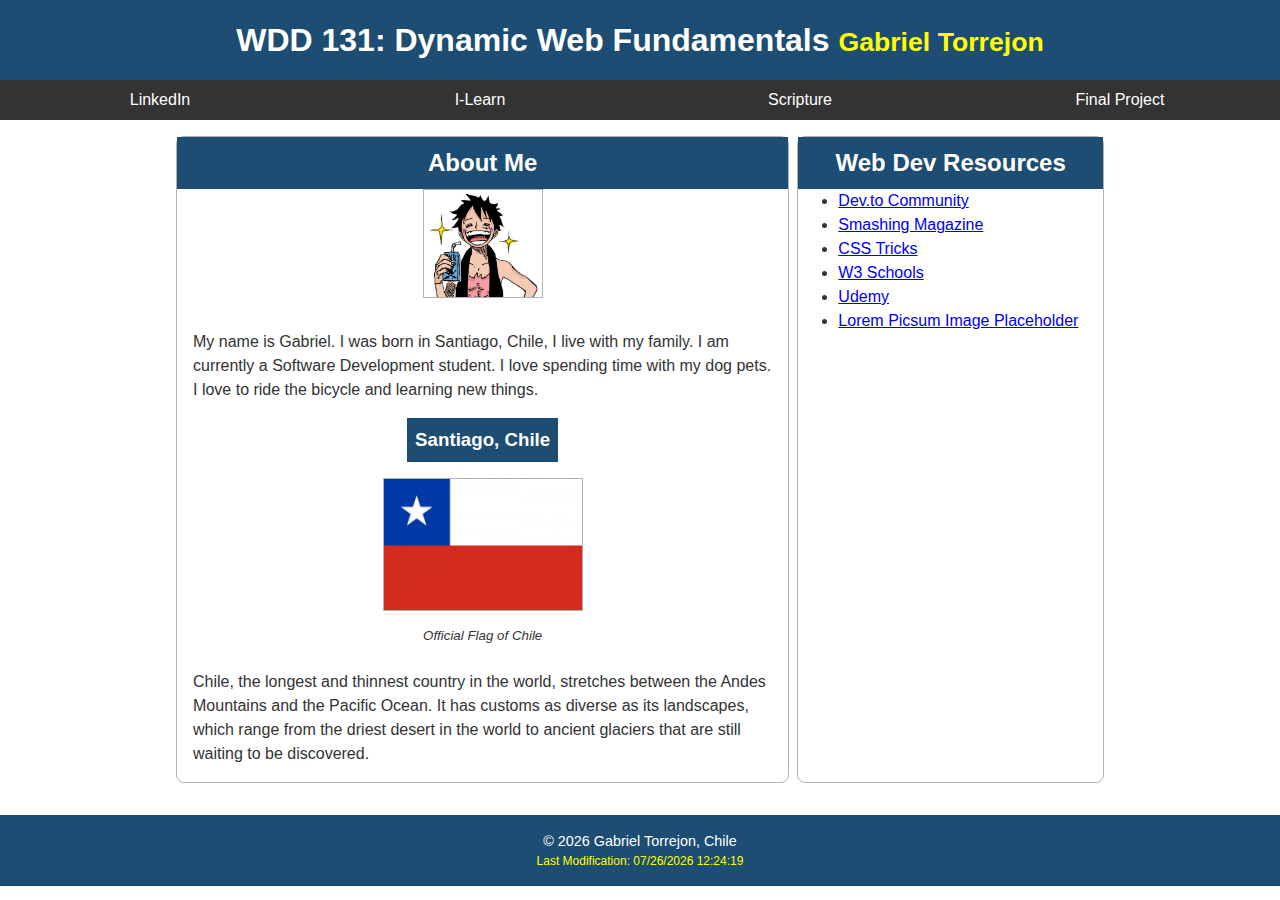
<file: W01/index.html>
<!DOCTYPE html>
<html lang="en-us">

<head>
  <meta charset="utf-8">
  <meta name="viewport" content="width=device-width, initial-scale=1">
  <title>WDD 131: Dynamic Web Fundamentals Gabriel Torrejon</title>
  <meta name="description" content="WDD 131: Dynamic Web Fundamentals">
  <meta name="author" content="Gabriel Torrejon">
  <link rel="preconnect" href="https://fonts.googleapis.com">
  <link rel="preconnect" href="https://fonts.gstatic.com" crossorigin>
  <link
    href="https://fonts.googleapis.com/css2?family=Great+Vibes&family=Montserrat+Alternates&display=swap"
    rel="stylesheet">
  <link rel="stylesheet" href="styles/base.css">
  <script src="scripts/getdates.js" defer></script>
</head>

<body>
  <header>
    <h1>WDD 131: Dynamic Web Fundamentals <span class="highlight">Gabriel Torrejon</span></h1>

    <nav>
      <a href="https://www.linkedin.com/">LinkedIn</a>
      <a href="https://byui.instructure.com/" target="_blank">I-Learn</a>
      <a href="https://www.churchofjesuschrist.org/study/scriptures/bofm/1-ne/3?lang=eng&id=p7#p7"
        target="_blank">Scripture</a>
      <a href="finalproject/">Final Project</a>
    </nav>
  </header>

  <main>

    <section class="card">
      <h2>About Me</h2>
      <div class="me">
        <img class="profile" src="images/luffy-home.jpg" alt="Student Profile Image"
          width="200" height="136">
        <p>My name is Gabriel. I was born in Santiago, Chile, I live with my family. I am currently a Software Development student. I love spending time with my dog pets. I love to ride the bicycle and learning new things.</p>
      </div>
      <div class="country">
        <h3>Santiago, Chile</h3>
        <figure>
          <img src="images/sample2.jpg"
            alt="Flag of Chile" width="200">
            <figcaption>Official Flag of Chile</figcaption>
        </figure>
        <p>Chile, the longest and thinnest country in the world, stretches between the Andes Mountains and the Pacific Ocean. It has customs as diverse as its landscapes, which range from the driest desert in the world to ancient glaciers that are still waiting to be discovered.
        </p>
      </div>
    </section>

    <section class="card">
      <h2>Web Dev Resources</h2>
      <div class="middle">
        <ul>
          <li><a href="https://dev.to" target="_blank">Dev.to Community</a></li>
          <li><a href="https://smashingmagazine.com">Smashing Magazine</a></li>
          <li><a href="https://css-tricks.com" target="_blank">CSS Tricks</a></li>
          <li><a href="https://www.w3schools.com" target="_blank">W3 Schools</a></li>
          <li><a href="https://www.udemy.com" target="_blank">Udemy</a></li>
          <li><a href="https://picsum.photos/">Lorem Picsum Image Placeholder</a></li>
        </ul>
      </div>
    </section>
  </main>

  <footer>
    <p><span id="currentYear"></span> Gabriel Torrejon, Chile</p>
    <p class="highlight" id="lastModified"></p>
  </footer>

</body>

</html>
</file>
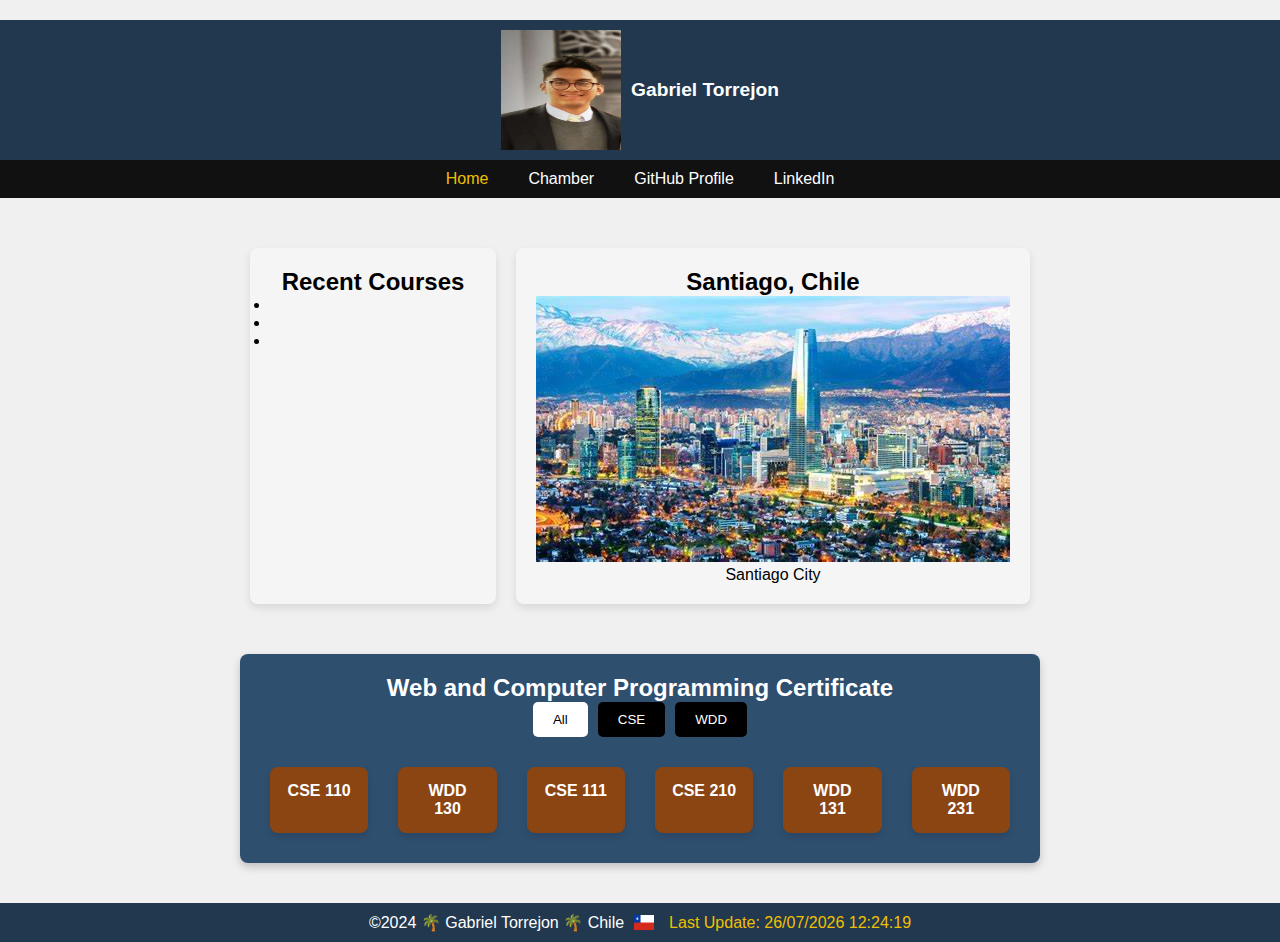
<file: W02/index.html>
<!DOCTYPE html>
<html lang="en">
<head>
    <meta charset="UTF-8">
    <meta name="viewport" content="width=device-width, initial-scale=1.0">
    <meta name="description" content="Course Home Page for WDD 231">
    <meta name="author" content="Gabriel Torrejon">
    <title>Course Home Page</title>
    <link rel="stylesheet" href="styles/styles.css">
</head>
<body>
    <header>
        <div class="header-content">
            <img src="images/gabo1.webp" alt="Profile Image" class="profile-image">
            <div class="article-text">Gabriel Torrejon</div>
            <!-- Hamburger icon button -->
            <button id="burgerMenu" class="burger-menu">☰</button>
        </div>
        <nav id="navLinks" class="nav-links">
            <a href="#" class="active">Home</a>
            <a href="#">Chamber</a>
            <a href="#">GitHub Profile</a>
            <a href="#">LinkedIn</a>
        </nav>
    </header>
    
    <main>
        <div class="cards">
            <div class="card">
                <h2>Recent Courses</h2>
                <ul>
                    <li><!--WDD130--></li>
                    <li><!--WDD131--></li>
                    <li><!--WDD231--></li>
                </ul>
            </div>
            <div class="card">
                <div class="card-header">
                    <h2>Santiago, Chile</h2>
                </div>
                <div class="card-image">
                    <img src="images/santiago-city.webp" alt="Baobab Trees">
                </div>
                <div class="card-text">
                    <p>Santiago City</p>
                </div>
            </div>
        </div>
        <div class="certificate-container">
            <h2>Web and Computer Programming Certificate</h2>
            <div class="filter-buttons">
                <button class="filter-btn active">All</button>
                <button class="filter-btn">CSE</button>
                <button class="filter-btn">WDD</button>
            </div>
            <div class="course-cards">
                <div class="card cse">CSE 110</div>
                <div class="card wdd">WDD 130</div>
                <div class="card cse">CSE 111</div>
                <div class="card cse">CSE 210</div>
                <div class="card wdd">WDD 131</div>
                <div class="card wdd">WDD 231</div>
            </div>
        </div>
    </main>
    
    <footer>
        <div class="footer-content">
            <span>©2024 🌴 Gabriel Torrejon 🌴 Chile</span>
            <img src="images/chile-flag.jpg" alt="Chile Flag" class="flag-icon">
            <div class="last-update" id="lastModified"></div>
        </div>
    </footer>
</body>
<script src="scripts/app.js"></script>
</html>
</file>
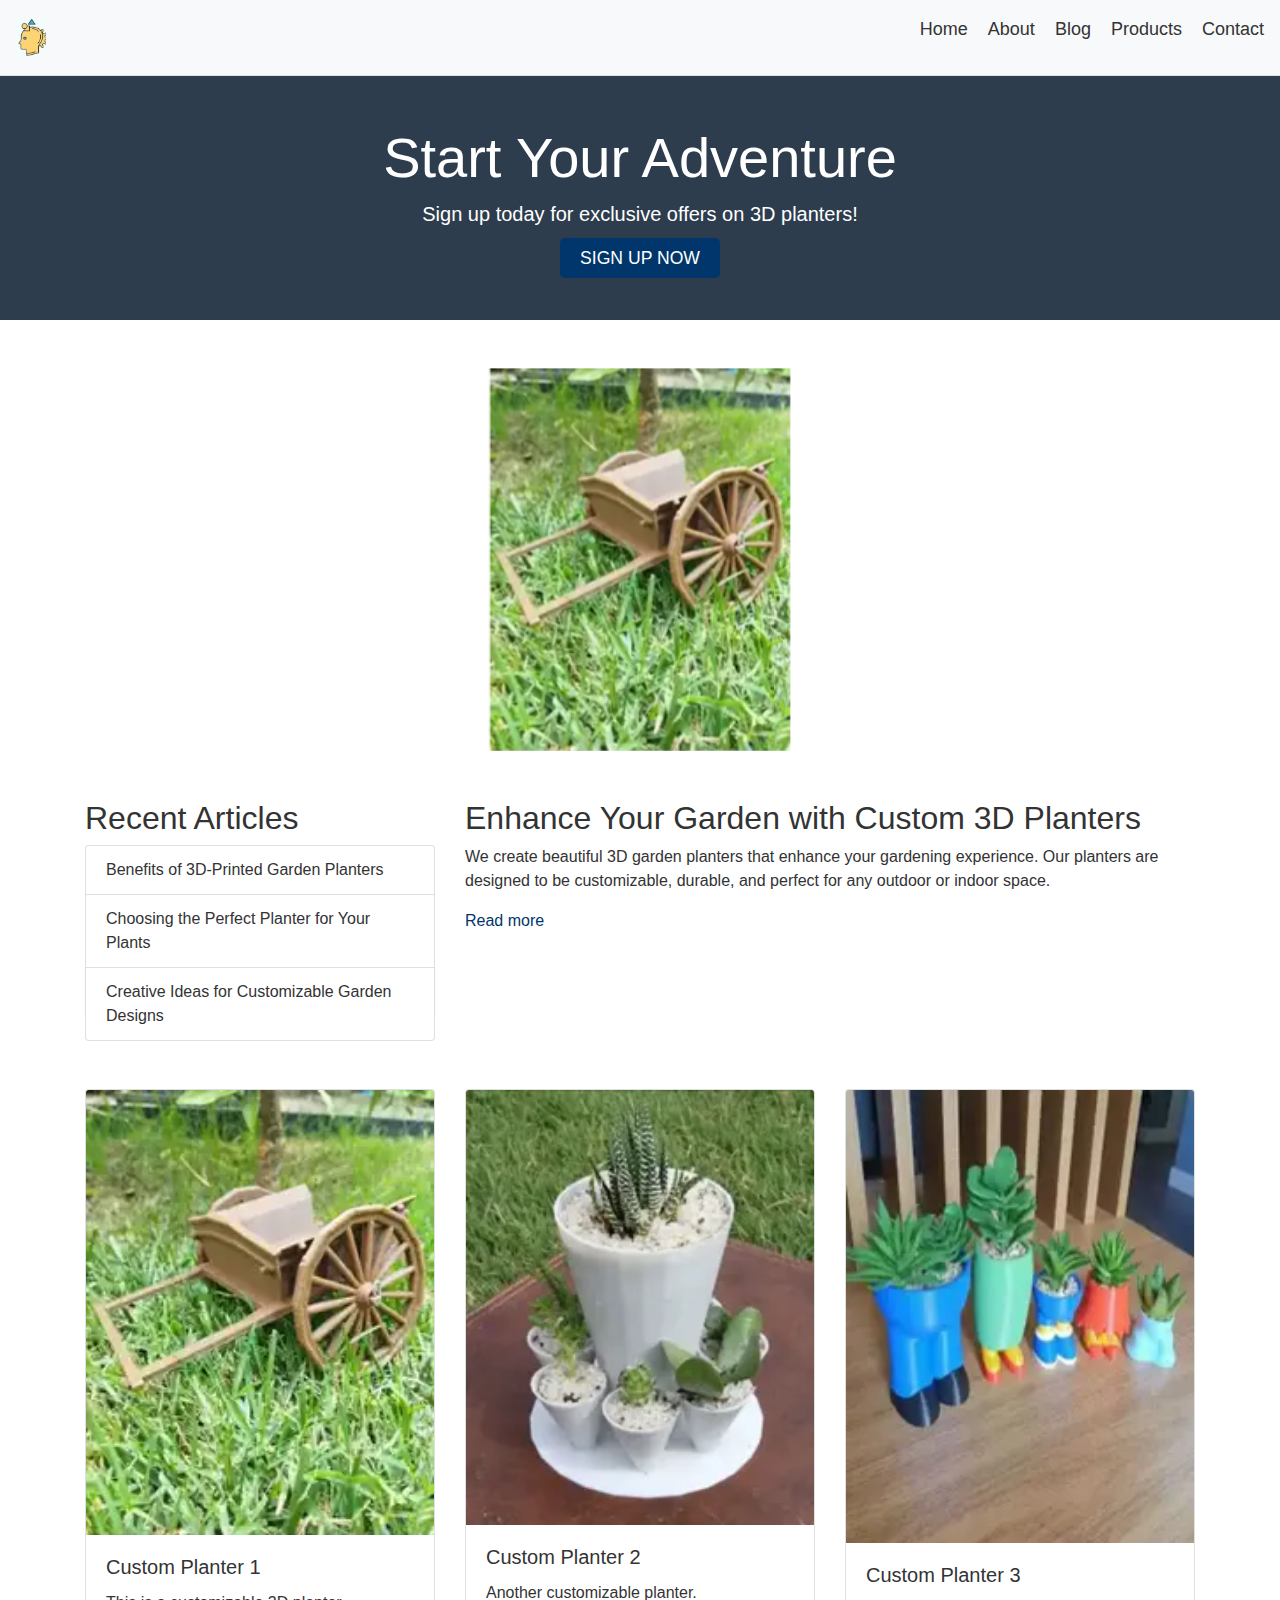
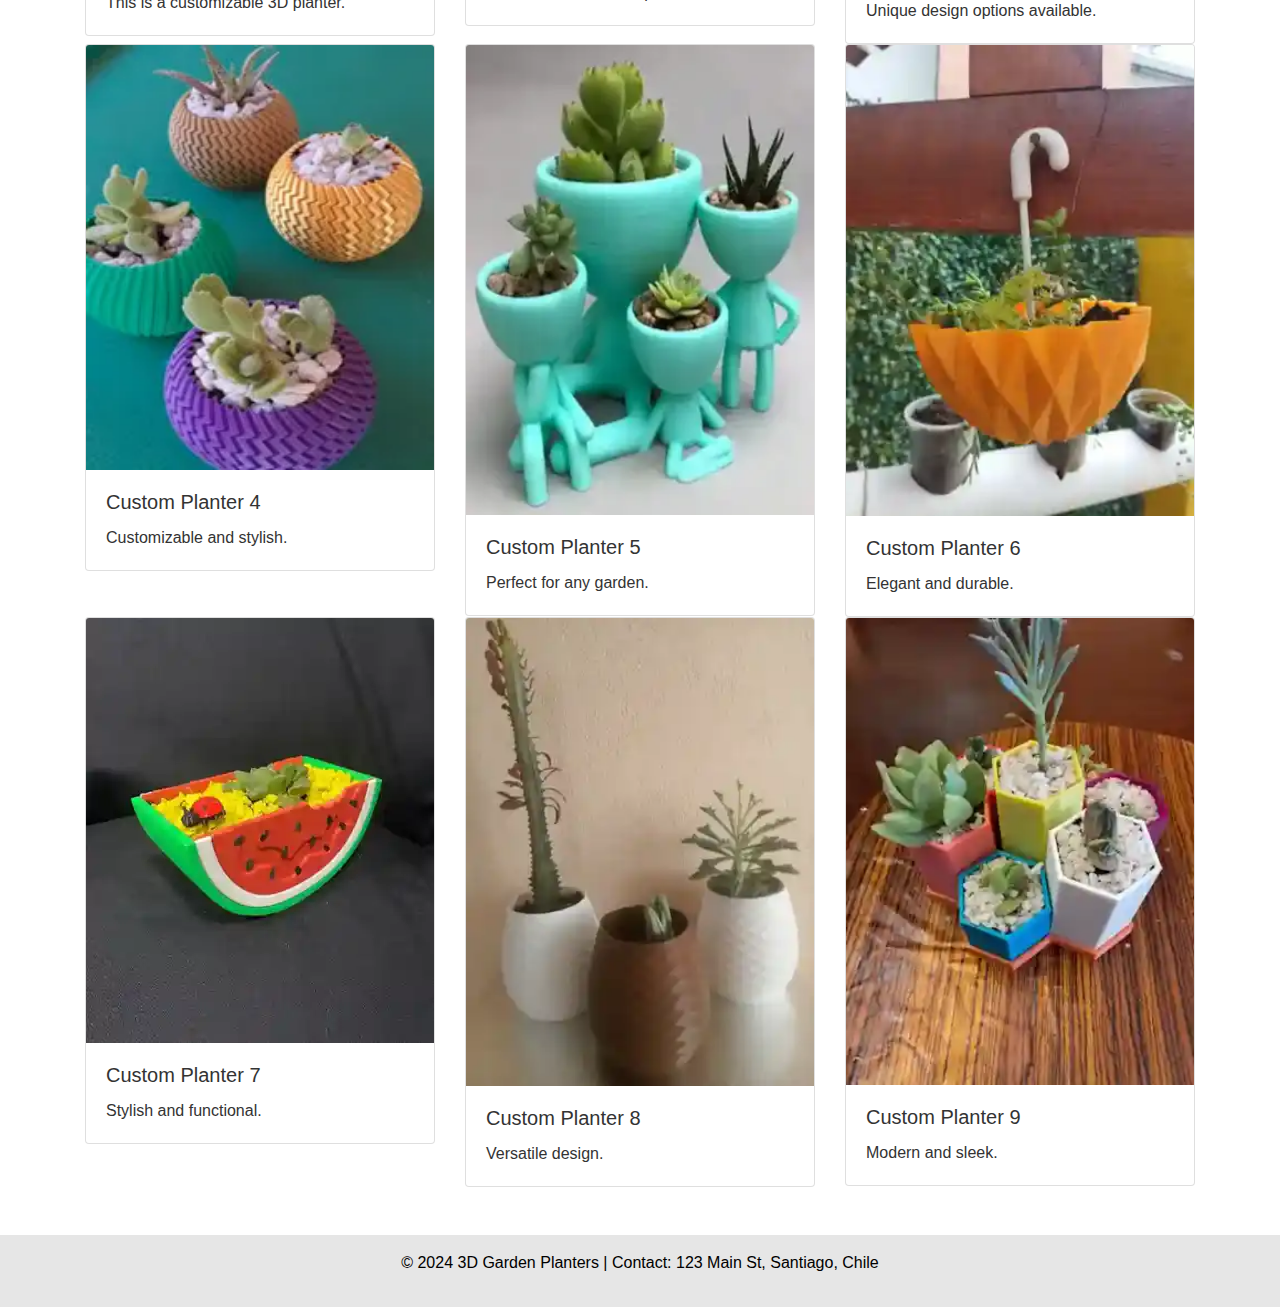
<file: W06-project/index.html>
<!DOCTYPE html>
<html lang="en">
<head>
    <meta charset="UTF-8">
    <meta name="viewport" content="width=device-width, initial-scale=1.0">
    <meta name="author" content="Gabriel Torrejon">
    <title>WDD 131 - Gabriel Torrejon - 3D Garden Planters - Site Plan</title>
    <meta name="description" content="Week06 Project page assignment for WDD 131">
    <!-- Bootstrap CSS -->
    <link href="https://stackpath.bootstrapcdn.com/bootstrap/4.5.2/css/bootstrap.min.css" rel="stylesheet">
    <!-- Custom Styles -->
    <link rel="stylesheet" href="styles/styles.css">
    <script defer src="scripts/script.js"></script>
</head>
<body>

    <!-- Header Section -->
    <header class="bg-light p-3 border-bottom">
        <nav>
            <div class="logo">
                <img src="images/logo.webp" alt="Website Logo" width="30">
            </div>
            <button class="burger-menu" id="burgerMenu">&#9776;</button> <!-- Burger Menu Icon -->
            <ul class="nav-links" id="navLinks">
                <li><a href="index.html">Home</a></li> 
                <li><a href="about.html">About</a></li> 
                <li><a href="blog.html">Blog</a></li>
                <li><a href="products.html">Products</a></li>
                <li><a href="contact.html">Contact</a></li>
            </ul>
  </nav>
    </header>

    <!-- Hero Section -->
    <section class="hero bg-dark text-white text-center py-5">
        <div class="container">
            <h1 class="display-4">Start Your Adventure</h1>
            <p class="lead">Sign up today for exclusive offers on 3D planters!</p>
            <a href="#" class="btn-custom ">Sign Up Now</a>
        </div>
    </section>

    <!-- Carousel Section -->
<section class="carousel-container my-5">
    <div id="planterCarousel" class="carousel slide" data-ride="carousel">
        <div class="carousel-inner">
            <div class="carousel-item active">
                <img src="images/planter1.webp" class="d-block w-100" alt="Planter 1" loading="lazy">
            </div>
            <div class="carousel-item">
                <img src="images/planter2.webp" class="d-block w-100" alt="Planter 2" loading="lazy">
            </div>
            <div class="carousel-item">
                <img src="images/planter3.webp" class="d-block w-100" alt="Planter 3" loading="lazy">
            </div>
            <div class="carousel-item">
                <img src="images/planter4.webp" class="d-block w-100" alt="Planter 4" loading="lazy">
            </div>
            <div class="carousel-item">
                <img src="images/planter5.webp" class="d-block w-100" alt="Planter 5" loading="lazy">
            </div>
            <div class="carousel-item">
                <img src="images/planter6.webp" class="d-block w-100" alt="Planter 6" loading="lazy">
            </div>
            <div class="carousel-item">
                <img src="images/planter7.webp" class="d-block w-100" alt="Planter 7" loading="lazy">
            </div>
            <div class="carousel-item">
                <img src="images/planter8.webp" class="d-block w-100" alt="Planter 8" loading="lazy">
            </div>
            <div class="carousel-item">
                <img src="images/planter9.webp" class="d-block w-100" alt="Planter 9" loading="lazy">
            </div>
        </div>
        <a class="carousel-control-prev" href="#planterCarousel" role="button" data-slide="prev">
            <span class="carousel-control-prev-icon" aria-hidden="true"></span>
            <span class="sr-only">Previous</span>
        </a>
        <a class="carousel-control-next" href="#planterCarousel" role="button" data-slide="next">
            <span class="carousel-control-next-icon" aria-hidden="true"></span>
            <span class="sr-only">Next</span>
        </a>
    </div>
</section>

    <!-- Main Content Section -->
    <div class="container my-5">
        <div class="row">
            <!-- Sidebar -->
            <aside class="col-md-4">
                <h2>Recent Articles</h2>
                <ul class="list-group">
                    <li class="list-group-item">Benefits of 3D-Printed Garden Planters</li>
                    <li class="list-group-item">Choosing the Perfect Planter for Your Plants</li>
                    <li class="list-group-item">Creative Ideas for Customizable Garden Designs</li>
                </ul>
            </aside>

            <!-- Main Content -->
            <div class="col-md-8">
                <article>
                    <h2>Enhance Your Garden with Custom 3D Planters</h2>
                    <p>We create beautiful 3D garden planters that enhance your gardening experience. Our planters are designed to be customizable, durable, and perfect for any outdoor or indoor space.</p>
                    <p><a href="#" class="text-custom">Read more</a></p>
                </article>
            </div>
        </div>
    </div>
    
    <!-- Card Section -->
<section class="container my-5">
    <div class="row">
        <div class="col-md-4">
            <div class="card">
                <img src="images/planter1.webp" class="card-img-top" alt="Planter 1" loading="lazy">
                <div class="card-body">
                    <h5 class="card-title">Custom Planter 1</h5>
                    <p class="card-text">This is a customizable 3D planter.</p>
                </div>
            </div>
        </div>
        <div class="col-md-4">
            <div class="card">
                <img src="images/planter2.webp" class="card-img-top" alt="Planter 2" loading="lazy">
                <div class="card-body">
                    <h5 class="card-title">Custom Planter 2</h5>
                    <p class="card-text">Another customizable planter.</p>
                </div>
            </div>
        </div>
        <div class="col-md-4">
            <div class="card">
                <img src="images/planter3.webp" class="card-img-top" alt="Planter 3" loading="lazy">
                <div class="card-body">
                    <h5 class="card-title">Custom Planter 3</h5>
                    <p class="card-text">Unique design options available.</p>
                </div>
            </div>
        </div>
        <div class="col-md-4">
            <div class="card">
                <img src="images/planter4.webp" class="card-img-top" alt="Planter 4" loading="lazy">
                <div class="card-body">
                    <h5 class="card-title">Custom Planter 4</h5>
                    <p class="card-text">Customizable and stylish.</p>
                </div>
            </div>
        </div>
        <div class="col-md-4">
            <div class="card">
                <img src="images/planter5.webp" class="card-img-top" alt="Planter 5" loading="lazy">
                <div class="card-body">
                    <h5 class="card-title">Custom Planter 5</h5>
                    <p class="card-text">Perfect for any garden.</p>
                </div>
            </div>
        </div>
        <div class="col-md-4">
            <div class="card">
                <img src="images/planter6.webp" class="card-img-top" alt="Planter 6" loading="lazy">
                <div class="card-body">
                    <h5 class="card-title">Custom Planter 6</h5>
                    <p class="card-text">Elegant and durable.</p>
                </div>
            </div>
        </div>
        <div class="col-md-4">
            <div class="card">
                <img src="images/planter7.webp" class="card-img-top" alt="Planter 7" loading="lazy">
                <div class="card-body">
                    <h5 class="card-title">Custom Planter 7</h5>
                    <p class="card-text">Stylish and functional.</p>
                </div>
            </div>
        </div>
        <div class="col-md-4">
            <div class="card">
                <img src="images/planter8.webp" class="card-img-top" alt="Planter 8" loading="lazy">
                <div class="card-body">
                    <h5 class="card-title">Custom Planter 8</h5>
                    <p class="card-text">Versatile design.</p>
                </div>
            </div>
        </div>
        <div class="col-md-4">
            <div class="card">
                <img src="images/planter9.webp" class="card-img-top" alt="Planter 9" loading="lazy">
                <div class="card-body">
                    <h5 class="card-title">Custom Planter 9</h5>
                    <p class="card-text">Modern and sleek.</p>
                </div>
            </div>
        </div>
    </div>
</section>

    <!-- Footer Section -->
    <footer class="footer-custom text-center p-3">
        <div class="container">
            <p>&copy; 2024 3D Garden Planters | Contact: 123 Main St, Santiago, Chile</p>
        </div>
    </footer>

    <!-- Bootstrap JS and dependencies -->
    <script src="https://code.jquery.com/jquery-3.5.1.slim.min.js"></script>
    <script src="https://cdn.jsdelivr.net/npm/@popperjs/core@2.9.2/dist/umd/popper.min.js"></script>
    <script src="https://stackpath.bootstrapcdn.com/bootstrap/4.5.2/js/bootstrap.min.js"></script>
    <script src="scripts/script.js"></script>
</body>
</html>
</file>
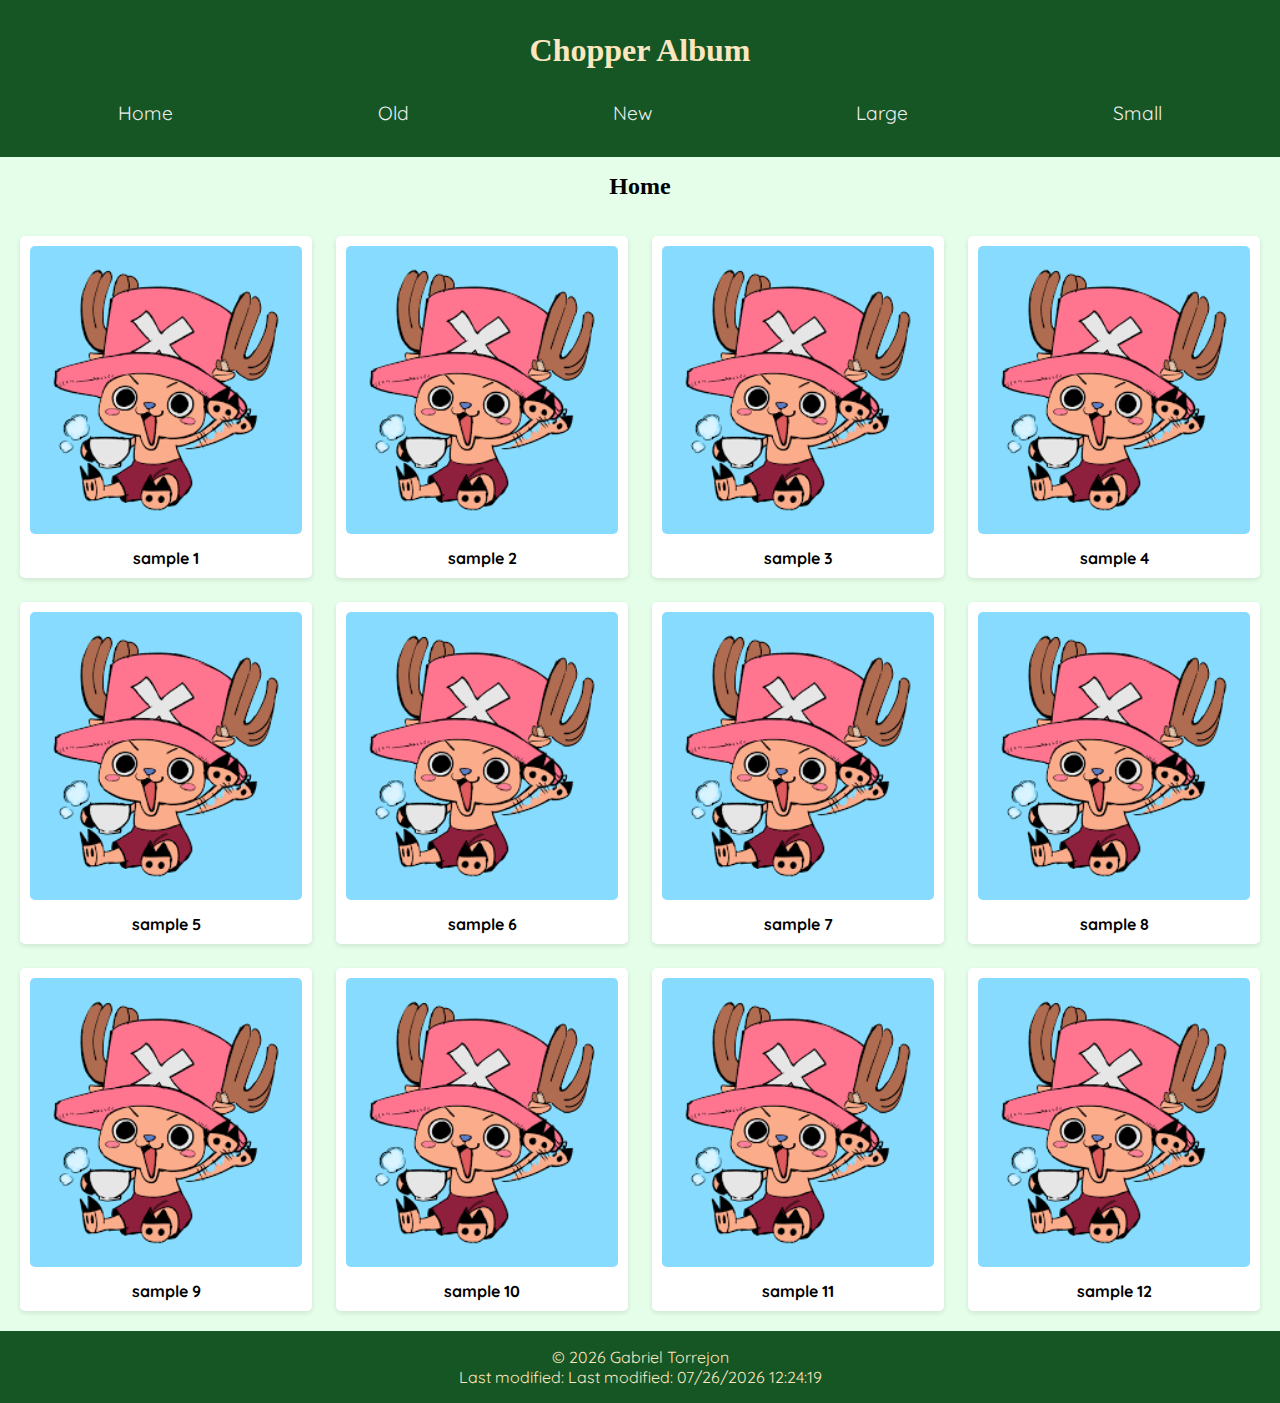
<file: indexchoper.html>
<!DOCTYPE html>
<html lang="en">
<head>
    <meta charset="UTF-8">
    <meta name="viewport" content="width=device-width, initial-scale=1.0">
    <title>Chopper Album</title>
    <link rel="stylesheet" href="styles/sample.css">
    <script defer src="scripts/sample.js"></script>
</head>
<body>
    <header>
        <h1>Chopper Album</h1>
        <a href="#" id="menu"></a>
        <nav>
            <a href="#home">Home</a>
            <a href="#old">Old</a>
            <a href="#new">New</a>
            <a href="#large">Large</a>
            <a href="#small">Small</a>
        </nav>
    </header>
    
    <main class="container">
        <h2>Home</h2>
        <div class="gallery">
            <figure>
                <img src="images/sample1.jpg" alt="sample 1">
                <figcaption>sample 1</figcaption>
            </figure>
            <figure>
                <img src="images/sample1.jpg" alt="sample 2">
                <figcaption>sample 2</figcaption>
            </figure>
            <figure>
                <img src="images/sample1.jpg" alt="sample 3">
                <figcaption>sample 3</figcaption>
            </figure>
            <figure>
                <img src="images/sample1.jpg" alt="sample 4">
                <figcaption>sample 4</figcaption>
            </figure>
            <figure>
                <img src="images/sample1.jpg" alt="sample 5">
                <figcaption>sample 5</figcaption>
            </figure>
            <figure>
                <img src="images/sample1.jpg" alt="sample 6">
                <figcaption>sample 6</figcaption>
            </figure>
            <figure>
                <img src="images/sample1.jpg" alt="sample 7">
                <figcaption>sample 7</figcaption>
            </figure>
            <figure>
                <img src="images/sample1.jpg" alt="sample 8">
                <figcaption>sample 8</figcaption>
            </figure>
            <figure>
                <img src="images/sample1.jpg" alt="sample 9">
                <figcaption>sample 9</figcaption>
            </figure>
            <figure>
                <img src="images/sample1.jpg" alt="sample 10">
                <figcaption>sample 10</figcaption>
            </figure>
            <figure>
                <img src="images/sample1.jpg" alt="sample 11">
                <figcaption>sample 11</figcaption>
            </figure>
            <figure>
                <img src="images/sample1.jpg" alt="sample 12">
                <figcaption>sample 12</figcaption>
            </figure>
        </div>
    </main>
    
    <footer>
        <p>&copy; <span id="current-year"></span> Gabriel Torrejon</p>
        <p>Last modified: <span id="last-modified"></span></p>
    </footer>
<!-- Code injected by live-server -->
<script>
    // <![CDATA[  <-- For SVG support
    if ('WebSocket' in window) {
        (function () {
            function refreshCSS() {
                var sheets = [].slice.call(document.getElementsByTagName("link"));
                var head = document.getElementsByTagName("head")[0];
                for (var i = 0; i < sheets.length; ++i) {
                    var elem = sheets[i];
                    var parent = elem.parentElement || head;
                    parent.removeChild(elem);
                    var rel = elem.rel;
                    if (elem.href && typeof rel != "string" || rel.length == 0 || rel.toLowerCase() == "stylesheet") {
                        var url = elem.href.replace(/(&|\?)_cacheOverride=\d+/, '');
                        elem.href = url + (url.indexOf('?') >= 0 ? '&' : '?') + '_cacheOverride=' + (new Date().valueOf());
                    }
                    parent.appendChild(elem);
                }
            }
            var protocol = window.location.protocol === 'http:' ? 'ws://' : 'wss://';
            var address = protocol + window.location.host + window.location.pathname + '/ws';
            var socket = new WebSocket(address);
            socket.onmessage = function (msg) {
                if (msg.data == 'reload') window.location.reload();
                else if (msg.data == 'refreshcss') refreshCSS();
            };
            if (sessionStorage && !sessionStorage.getItem('IsThisFirstTime_Log_From_LiveServer')) {
                console.log('Live reload enabled.');
                sessionStorage.setItem('IsThisFirstTime_Log_From_LiveServer', true);
            }
        })();
    }
    else {
        console.error('Upgrade your browser. This Browser is NOT supported WebSocket for Live-Reloading.');
    }
    // ]]>
</script>
</body>
</html>
</file>
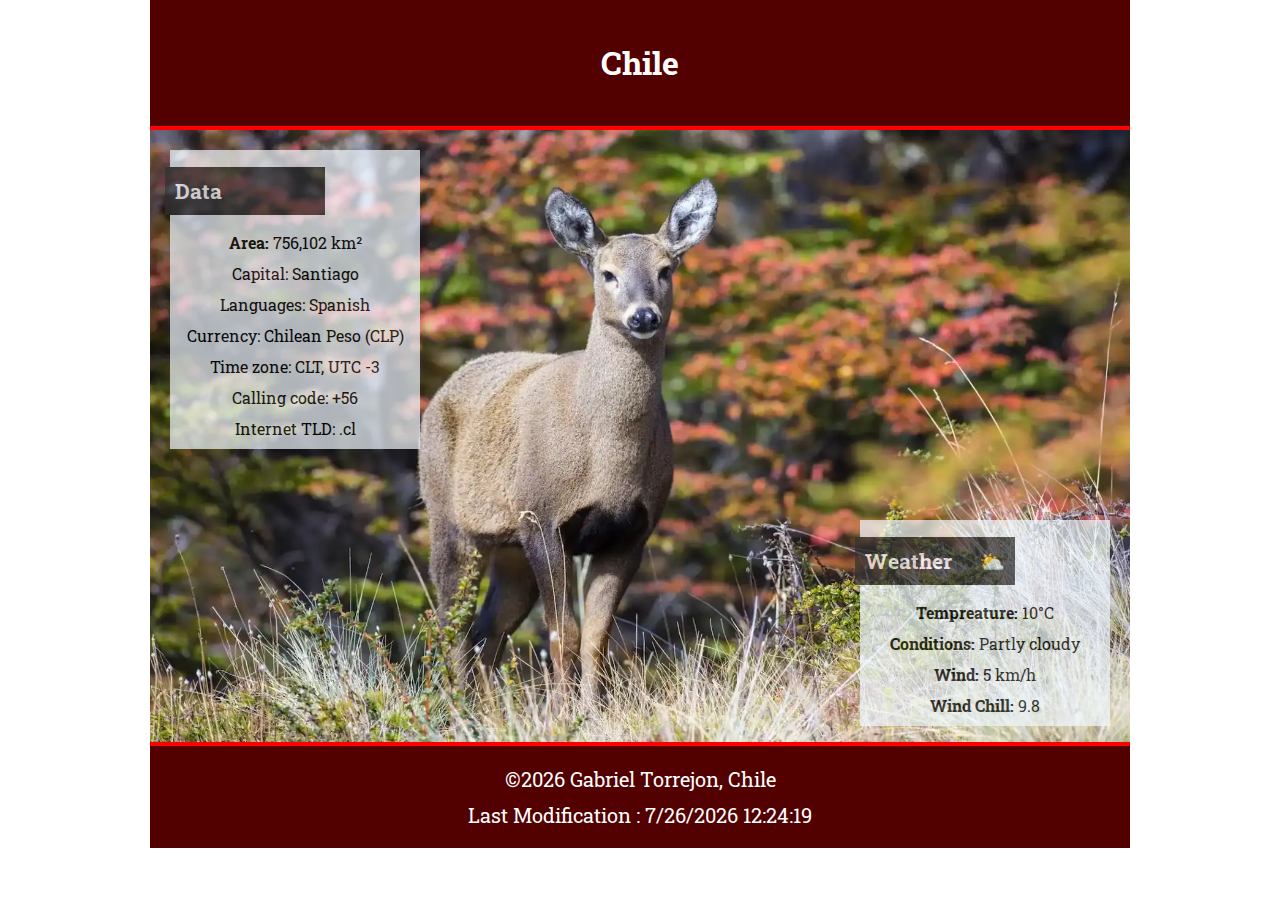
<file: place.html>
<!DOCTYPE html>
<html lang="en">

<head>
    <meta charset="UTF-8">
    <meta name="viewport" content="width=device-width, initial-scale=1.0">
    <title>WDD 131 - Dynamic Web Fundamentals - Gabriel Torrejon</title>
    <meta name="description" content="WDD 131 - Dynamic Web Fundamentals - Gabriel Torrejon, Build a responsive and functional page that shows a country or place where you live or have visited or wish to visit">
    <meta name="author" content="Gabriel Torrejon">
    <link rel="preconnect" href="https://fonts.googleapis.com">
    <link rel="preconnect" href="https://fonts.gstatic.com" crossorigin>
    <link href="https://fonts.googleapis.com/css2?family=Roboto+Slab:wght@100..900&family=Roboto:ital,wght@0,100;0,300;0,400;0,500;0,700;0,900;1,100;1,300;1,400;1,500;1,700;1,900&display=swap" rel="stylesheet">
    <link rel="stylesheet" href="styles/places.css">
    <script defer src="scripts/scripts.js"></script>
</head>

<body>
    <header>
        <h1>Chile</h1>
    </header>
    <div class="blank"></div>
    <main>
        <picture class="hero">
            <source srcset="images/hero-large.webp" media="(min-width: 640px)">
            <img src="images/hero-small.webp" alt="Temple name and location" width="500" height="250">
        </picture>
        <section class="sec data">
            <h2>Data</h2>
            <p><strong>Area:</strong> 756,102 km² </p>
            <p>Capital: Santiago</p>
            <p>Languages: Spanish</p>
            <p>Currency: Chilean Peso (CLP)</p>
            <p>Time zone: CLT, UTC -3</p>
            <p>Calling code: +56</p>
            <p>Internet TLD: .cl</p> 
        </section>

        <section class="sec weather">
            <h2>Weather <span><img src="images/weather-icon.svg" alt="weather icon"></span>
            </h2>
            <p><strong>Tempreature:</strong> <span id="temp">10°C</span> 
            <p><strong>Conditions:</strong> Partly cloudy </p>
            <p><strong>Wind:</strong> <span id="wind">5</span> km/h</p>
            <p><strong>Wind Chill:</strong> <span id="windFactor"></span></p>
        </section>
    </main>

    <footer>
        <p><span id="currentyear"></span> Gabriel Torrejon, Chile</p>
        <p id="lastModified"></p>
    </footer>
</body>

</html>
</file>
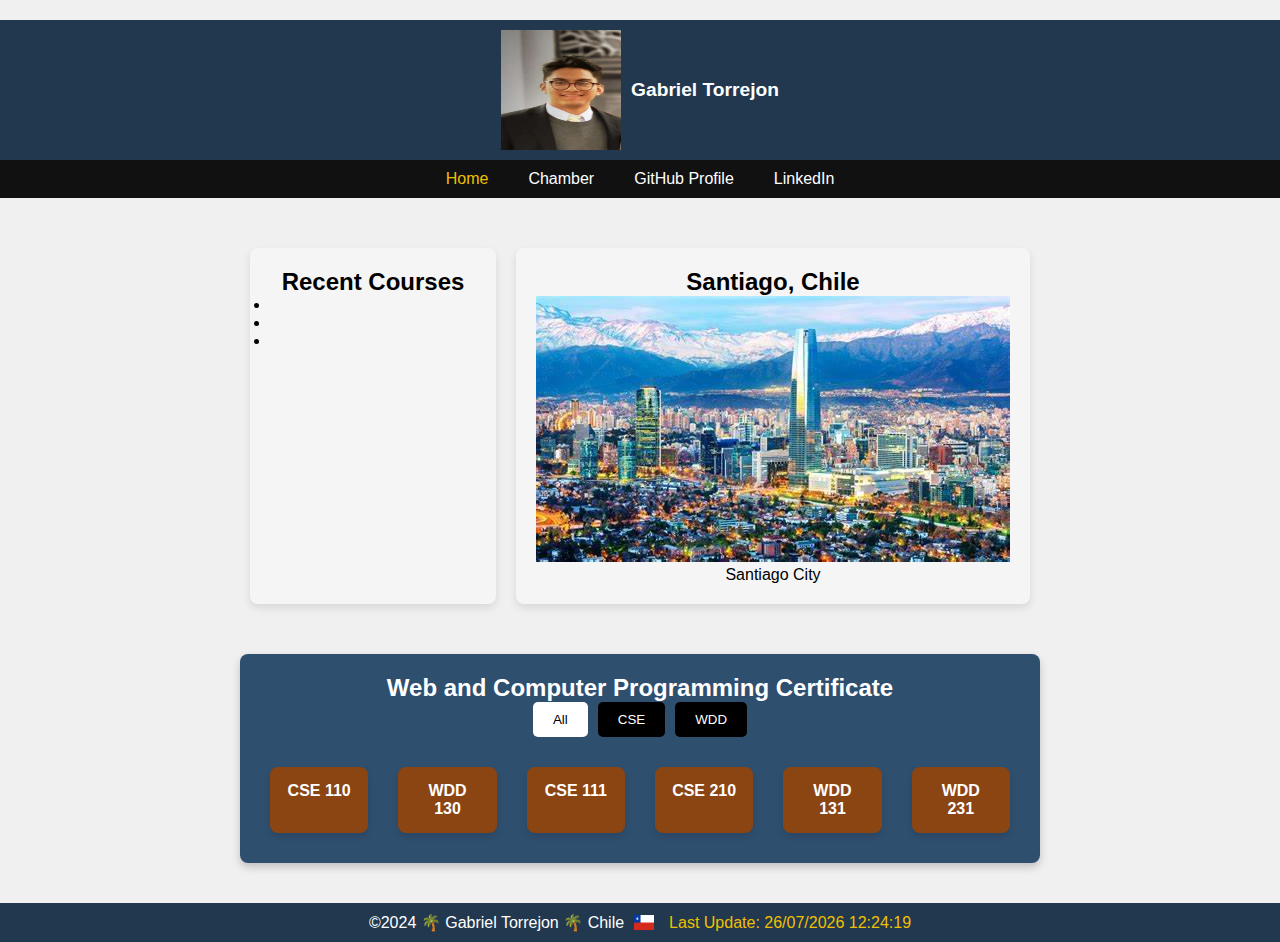
<file: W02/course-page.html>
<!DOCTYPE html>
<html lang="en">
<head>
    <meta charset="UTF-8">
    <meta name="viewport" content="width=device-width, initial-scale=1.0">
    <meta name="description" content="Course Home Page for WDD 231">
    <meta name="author" content="Gabriel Torrejon">
    <title>Course Home Page </title>
    <link rel="stylesheet" href="styles/styles.css">
</head>
<body>
    <header>
        <div class="header-content">
            <img src="images/gabo1.webp" alt="Profile Image" class="profile-image">
            <div class="article-text">Gabriel Torrejon</div>
            <!-- Hamburger icon button -->
            <button id="burgerMenu" class="burger-menu">☰</button>
        </div>
        <nav id="navLinks" class="nav-links">
            <a href="#" class="active">Home</a>
            <a href="#">Chamber</a>
            <a href="#">GitHub Profile</a>
            <a href="#">LinkedIn</a>
        </nav>
    </header>
    
    <main>
        <div class="cards">
            <div class="card">
                <h2>Recent Courses</h2>
                <ul>
                    <li><!--WDD130--></li>
                    <li><!--WDD131--></li>
                    <li><!--WDD231--></li>
                </ul>
            </div>
            <div class="card">
                <div class="card-header">
                    <h2>Santiago, Chile</h2>
                </div>
                <div class="card-image">
                    <img src="images/santiago-city.webp" alt="Baobab Trees">
                </div>
                <div class="card-text">
                    <p>Santiago City</p>
                </div>
            </div>
        </div>
        <div class="certificate-container">
            <h2>Web and Computer Programming Certificate</h2>
            <div class="filter-buttons">
                <button class="filter-btn active">All</button>
                <button class="filter-btn">CSE</button>
                <button class="filter-btn">WDD</button>
            </div>
            <div class="course-cards">
                <div class="card cse">CSE 110</div>
                <div class="card wdd">WDD 130</div>
                <div class="card cse">CSE 111</div>
                <div class="card cse">CSE 210</div>
                <div class="card wdd">WDD 131</div>
                <div class="card wdd">WDD 231</div>
            </div>
        </div>
    </main>
    
    <footer>
        <div class="footer-content">
            <span>©2024 🌴 Gabriel Torrejon 🌴 Chile</span>
            <img src="images/chile-flag.jpg" alt="Chile Flag" class="flag-icon">
            <div class="last-update" id="lastModified"></div>
        </div>
    </footer>
</body>
<script src="scripts/app.js"></script>
</html>
</file>
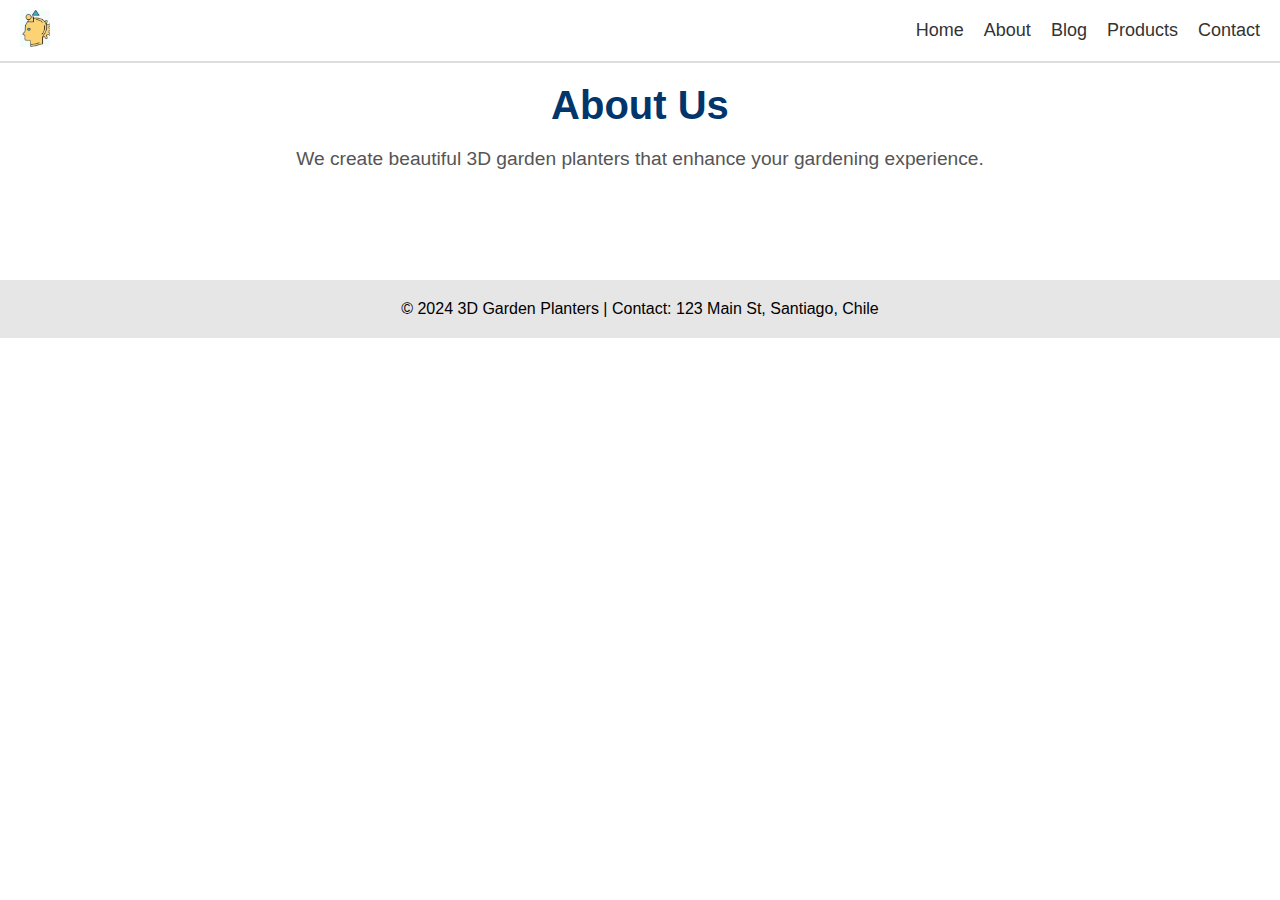
<file: W06-project/about.html>
<!DOCTYPE html>
<html lang="en">
<head>
    <meta charset="UTF-8">
    <meta name="viewport" content="width=device-width, initial-scale=1.0">
    <meta name="author" content="Gabriel Torrejon">
    <title>WDD 131 - Gabriel Torrejon - 3D Garden Planters - Site Plan</title>
    <meta name="description" content="Week06 Project page assignment for WDD 131">
    <link rel="stylesheet" href="styles/styles2.css">
    <script defer src="scripts/script.js"></script>
</head>
<body>
    <!-- Header Section -->
    <header>
        <nav>
            <div class="logo">
                <img src="images/logo.webp" alt="Website Logo">
            </div>
            <button class="burger-menu" id="burgerMenu">&#9776;</button> <!-- Burger Menu Icon -->
            <ul class="nav-links" id="navLinks">
                <li><a href="index.html">Home</a></li> <!-- Link to Home page -->
                <li><a href="about.html">About</a></li> <!-- Link to About page -->
                <li><a href="blog.html">Blog</a></li>
                <li><a href="products.html">Products</a></li>
                <li><a href="contact.html">Contact</a></li>
            </ul>
        </nav>
    </header>

    <!-- Main Content Section -->
    <main>
        <h2>About Us</h2>
        <p>We create beautiful 3D garden planters that enhance your gardening experience.</p>
    </main>

    <!-- Footer Section -->
    <footer>
        <p>&copy; 2024 3D Garden Planters | Contact: 123 Main St, Santiago, Chile</p>
    </footer>
</body>
</html>
</file>
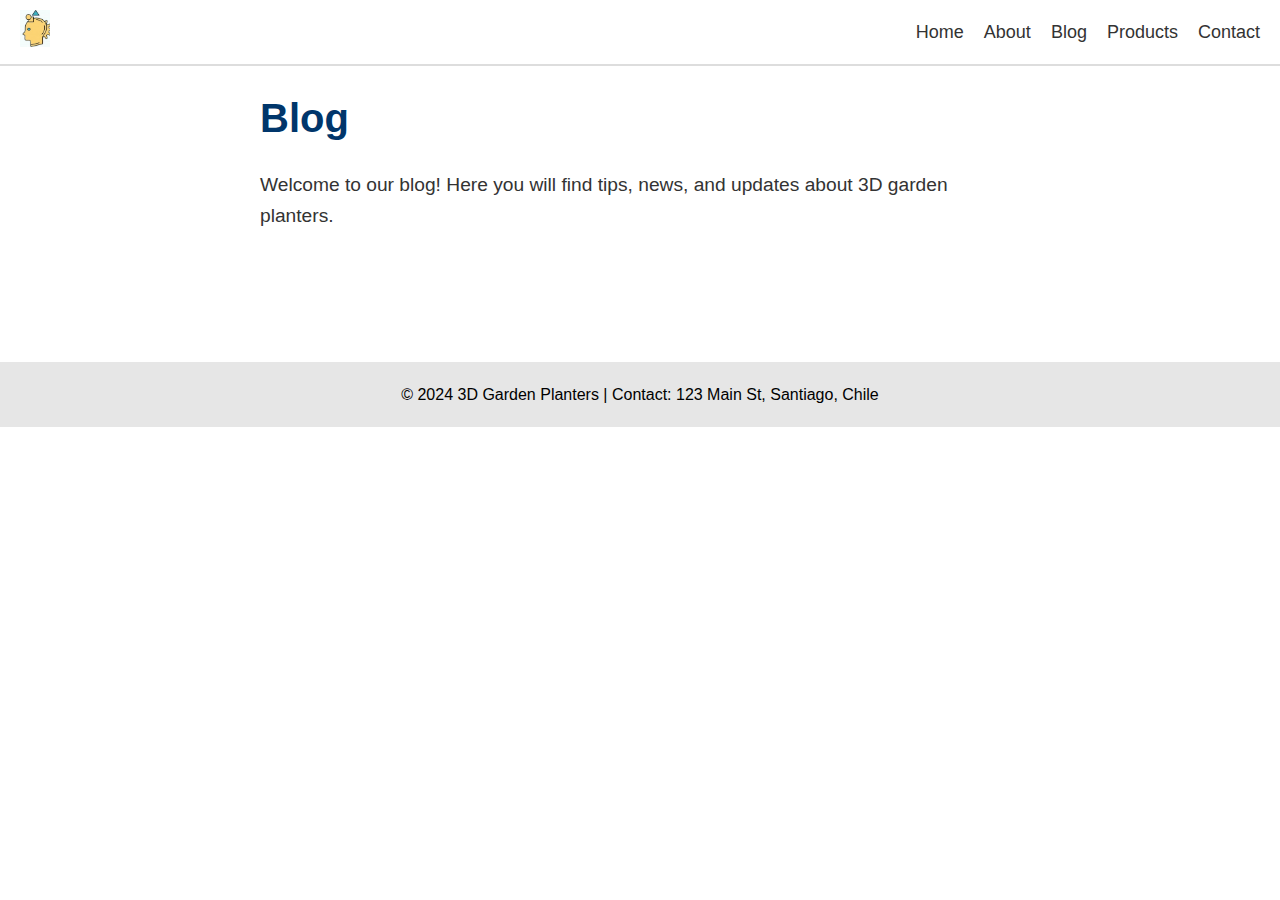
<file: W06-project/blog.html>
<!DOCTYPE html>
<html lang="en">
<head>
    <meta charset="UTF-8">
    <meta name="viewport" content="width=device-width, initial-scale=1.0">
    <meta name="author" content="Gabriel Torrejon">
    <title>WDD 131 - Gabriel Torrejon - 3D Garden Planters - Site Plan</title>
    <meta name="description" content="Week06 Project page assignment for WDD 131">
    <link rel="stylesheet" href="styles/styles3.css">
    <script defer src="scripts/script.js"></script>
</head>
<body>
    <header class="bg-light p-3 border-bottom">
        <nav>
            <div class="logo">
                <img src="images/logo.webp" alt="Website Logo" width="30">
            </div>
            <button class="burger-menu" id="burgerMenu">&#9776;</button> <!-- Burger Menu Icon -->
            <ul class="nav-links" id="navLinks">
                <li><a href="index.html">Home</a></li> 
                <li><a href="about.html">About</a></li> 
                <li><a href="blog.html">Blog</a></li>
                <li><a href="products.html">Products</a></li>
                <li><a href="contact.html">Contact</a></li>
            </ul>
  </nav>
    </header>

    <main>
        <h2>Blog</h2>
        <p>Welcome to our blog! Here you will find tips, news, and updates about 3D garden planters.</p>
    </main>

    <footer>
        <p>&copy; 2024 3D Garden Planters | Contact: 123 Main St, Santiago, Chile</p>
    </footer>
</body>
</html>
</file>
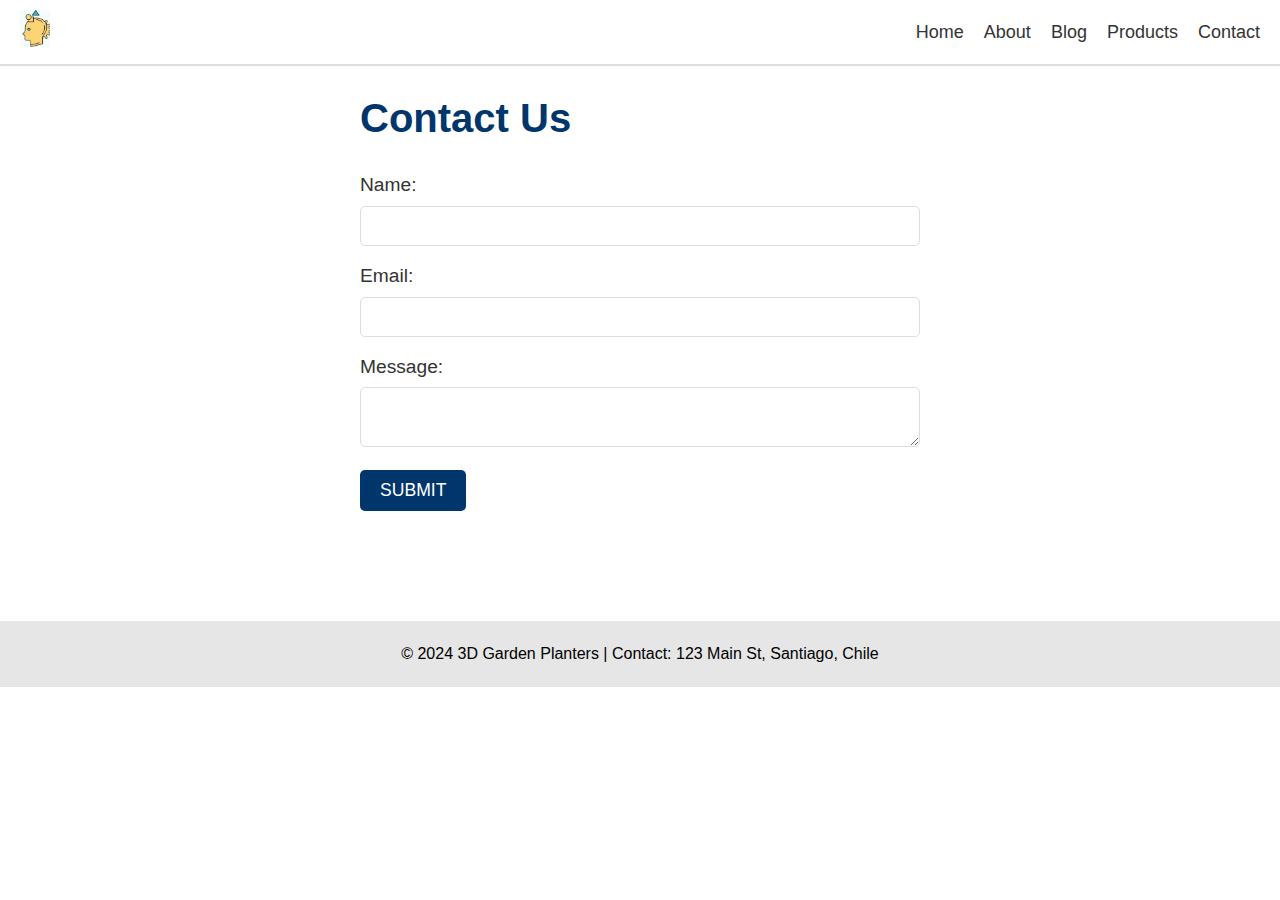
<file: W06-project/contact.html>
<!DOCTYPE html>
<html lang="en">
<head>
    <meta charset="UTF-8">
    <meta name="viewport" content="width=device-width, initial-scale=1.0">
    <meta name="author" content="Gabriel Torrejon">
    <title>WDD 131 - Gabriel Torrejon - 3D Garden Planters - Site Plan</title>
    <meta name="description" content="Week06 Project page assignment for WDD 131">
    <link rel="stylesheet" href="styles/styles5.css">
    <script defer src="scripts/script.js"></script>
</head>
<body>
    <header class="bg-light p-3 border-bottom">
        <nav>
            <div class="logo">
                <img src="images/logo.webp" alt="Website Logo" width="30">
            </div>
            <button class="burger-menu" id="burgerMenu">&#9776;</button> <!-- Burger Menu Icon -->
            <ul class="nav-links" id="navLinks">
                <li><a href="index.html">Home</a></li> 
                <li><a href="about.html">About</a></li> 
                <li><a href="blog.html">Blog</a></li>
                <li><a href="products.html">Products</a></li>
                <li><a href="contact.html">Contact</a></li>
            </ul>
  </nav>
    </header>

    <main>
        <h2>Contact Us</h2>
        <form id="contact-form">
            <label for="name">Name:</label>
            <input type="text" id="name" required>
            
            <label for="email">Email:</label>
            <input type="email" id="email" required>
            
            <label for="message">Message:</label>
            <textarea id="message" required></textarea>
            
            <button type="submit">Submit</button>
        </form>
    </main>

    <footer>
        <p>&copy; 2024 3D Garden Planters | Contact: 123 Main St, Santiago, Chile</p>
    </footer>
</body>
</html>
</file>
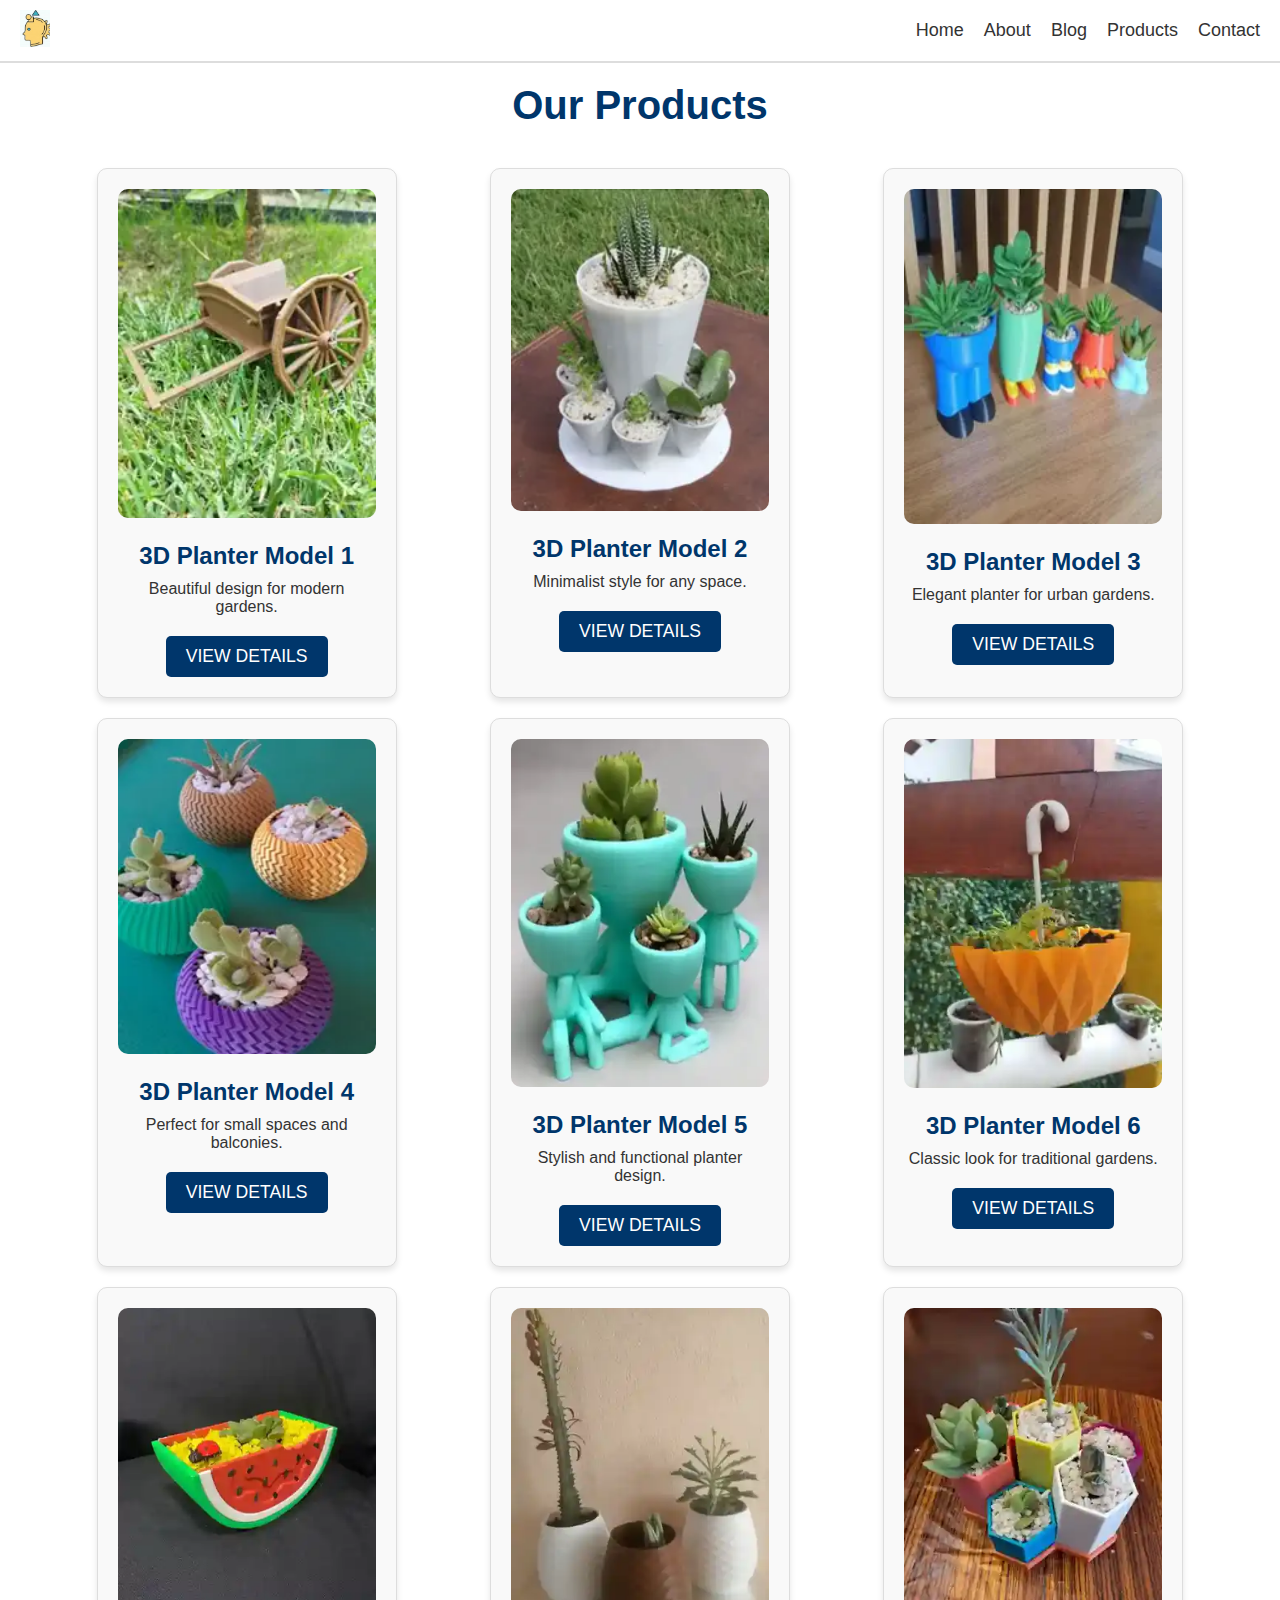
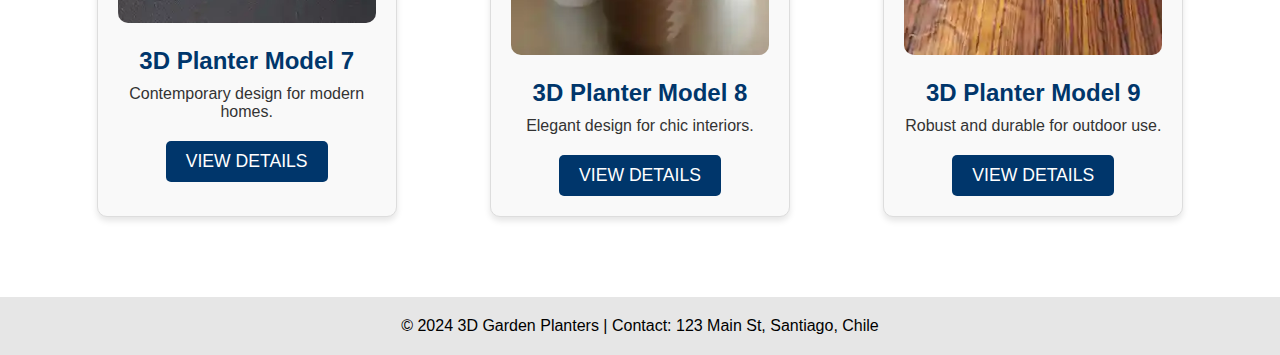
<file: W06-project/products.html>
<!DOCTYPE html>
<html lang="en">
<head>
    <meta charset="UTF-8">
    <meta name="viewport" content="width=device-width, initial-scale=1.0">
    <meta name="author" content="Gabriel Torrejon">
    <title>WDD 131 - Gabriel Torrejon - 3D Garden Planters - Site Plan</title>
    <meta name="description" content="Week06 Project page assignment for WDD 131">
    <link rel="stylesheet" href="styles/styles4.css">
    <script defer src="scripts/script.js"></script>
</head>
<body>
    <header class="bg-light p-3 border-bottom">
        <nav>
            <div class="logo">
                <img src="images/logo.webp" alt="Website Logo" width="30">
            </div>
            <button class="burger-menu" id="burgerMenu">&#9776;</button> <!-- Burger Menu Icon -->
            <ul class="nav-links" id="navLinks">
                <li><a href="index.html">Home</a></li> 
                <li><a href="about.html">About</a></li> 
                <li><a href="blog.html">Blog</a></li>
                <li><a href="products.html">Products</a></li>
                <li><a href="contact.html">Contact</a></li>
            </ul>
        </nav>
    </header>

    <main>
        <h2>Our Products</h2>
        <div class="product-grid">
            <div class="product-card">
                <img src="images/planter1.webp" alt="3D Planter 1">
                <h3>3D Planter Model 1</h3>
                <p>Beautiful design for modern gardens.</p>
                <button class="btn-custom">View Details</button>
            </div>
            <div class="product-card">
                <img src="images/planter2.webp" alt="3D Planter 2">
                <h3>3D Planter Model 2</h3>
                <p>Minimalist style for any space.</p>
                <button class="btn-custom">View Details</button>
            </div>
            <div class="product-card">
                <img src="images/planter3.webp" alt="3D Planter 3">
                <h3>3D Planter Model 3</h3>
                <p>Elegant planter for urban gardens.</p>
                <button class="btn-custom">View Details</button>
            </div>
            <div class="product-card">
                <img src="images/planter4.webp" alt="3D Planter 4">
                <h3>3D Planter Model 4</h3>
                <p>Perfect for small spaces and balconies.</p>
                <button class="btn-custom">View Details</button>
            </div>
            <div class="product-card">
                <img src="images/planter5.webp" alt="3D Planter 5">
                <h3>3D Planter Model 5</h3>
                <p>Stylish and functional planter design.</p>
                <button class="btn-custom">View Details</button>
            </div>
            <div class="product-card">
                <img src="images/planter6.webp" alt="3D Planter 6">
                <h3>3D Planter Model 6</h3>
                <p>Classic look for traditional gardens.</p>
                <button class="btn-custom">View Details</button>
            </div>
            <div class="product-card">
                <img src="images/planter7.webp" alt="3D Planter 7">
                <h3>3D Planter Model 7</h3>
                <p>Contemporary design for modern homes.</p>
                <button class="btn-custom">View Details</button>
            </div>
            <div class="product-card">
                <img src="images/planter8.webp" alt="3D Planter 8">
                <h3>3D Planter Model 8</h3>
                <p>Elegant design for chic interiors.</p>
                <button class="btn-custom">View Details</button>
            </div>
            <div class="product-card">
                <img src="images/planter9.webp" alt="3D Planter 9">
                <h3>3D Planter Model 9</h3>
                <p>Robust and durable for outdoor use.</p>
                <button class="btn-custom">View Details</button>
            </div>
        </div>
    </main>

    <footer>
        <p>&copy; 2024 3D Garden Planters | Contact: 123 Main St, Santiago, Chile</p>
    </footer>

    <script src="scripts/script.js"></script>
</body>
</html>
</file>
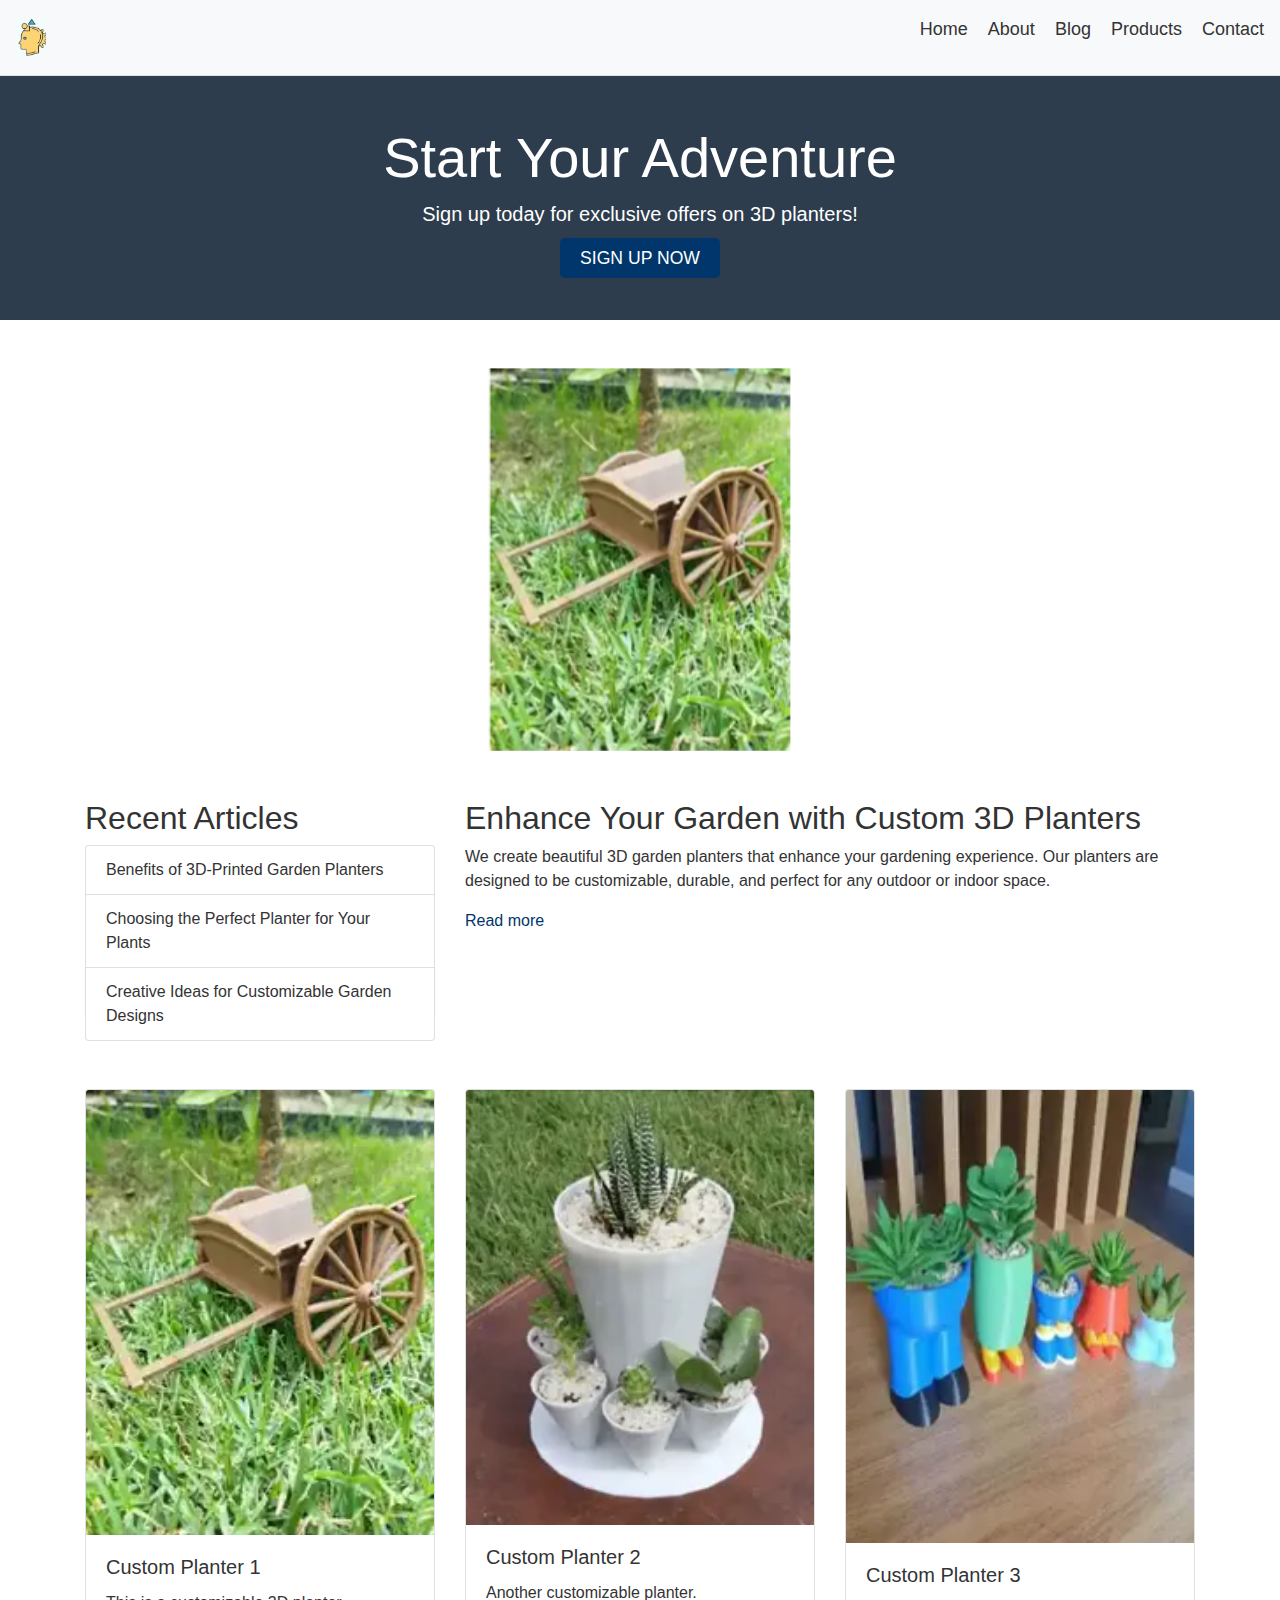
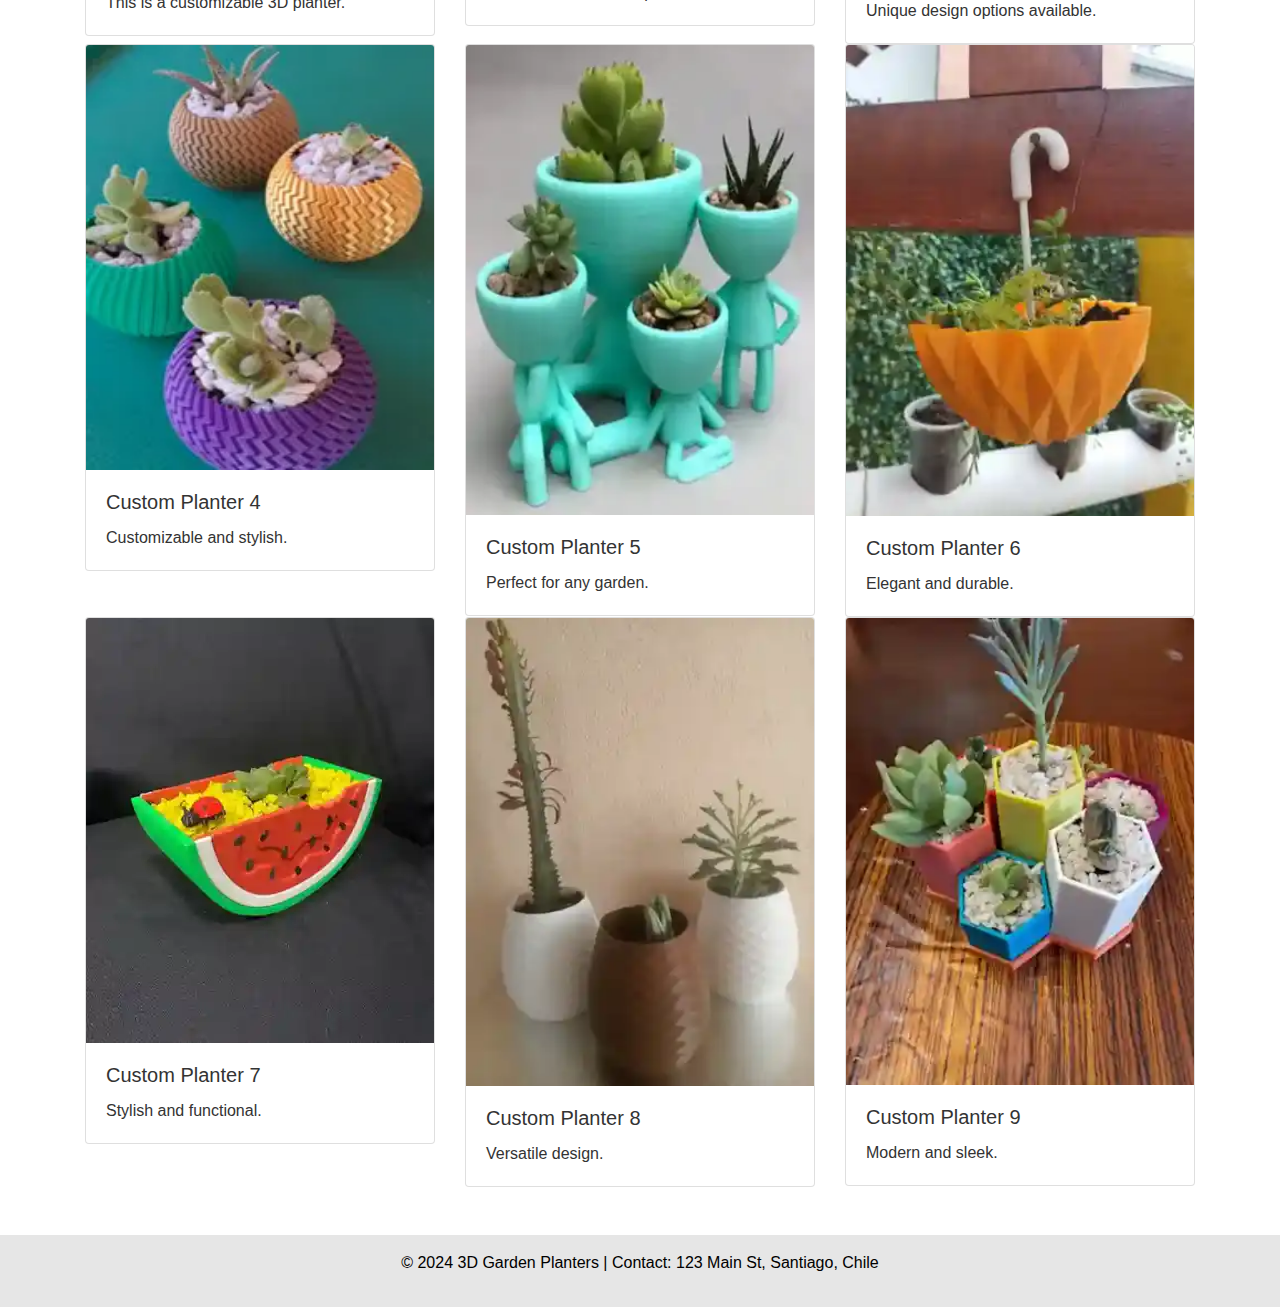
<file: W06-project/siteplan.html>
<!DOCTYPE html>
<html lang="en">
<head>
    <meta charset="UTF-8">
    <meta name="viewport" content="width=device-width, initial-scale=1.0">
    <meta name="author" content="Gabriel Torrejon">
    <title>WDD 131 - Gabriel Torrejon - 3D Garden Planters - Site Plan</title>
    <meta name="description" content="Week06 Project page assignment for WDD 131">
    <!-- Bootstrap CSS -->
    <link href="https://stackpath.bootstrapcdn.com/bootstrap/4.5.2/css/bootstrap.min.css" rel="stylesheet">
    <!-- Custom Styles -->
    <link rel="stylesheet" href="styles/styles.css">
    <script defer src="scripts/script.js"></script>
</head>
<body>

    <!-- Header Section -->
    <header class="bg-light p-3 border-bottom">
        <nav>
            <div class="logo">
                <img src="images/logo.webp" alt="Website Logo" width="30">
            </div>
            <button class="burger-menu" id="burgerMenu">&#9776;</button> <!-- Burger Menu Icon -->
            <ul class="nav-links" id="navLinks">
                <li><a href="index.html">Home</a></li> 
                <li><a href="about.html">About</a></li> 
                <li><a href="blog.html">Blog</a></li>
                <li><a href="products.html">Products</a></li>
                <li><a href="contact.html">Contact</a></li>
            </ul>
  </nav>
    </header>

    <!-- Hero Section -->
    <section class="hero bg-dark text-white text-center py-5">
        <div class="container">
            <h1 class="display-4">Start Your Adventure</h1>
            <p class="lead">Sign up today for exclusive offers on 3D planters!</p>
            <a href="#" class="btn-custom ">Sign Up Now</a>
        </div>
    </section>

    <!-- Carousel Section -->
<section class="carousel-container my-5">
    <div id="planterCarousel" class="carousel slide" data-ride="carousel">
        <div class="carousel-inner">
            <div class="carousel-item active">
                <img src="images/planter1.webp" class="d-block w-100" alt="Planter 1" loading="lazy">
            </div>
            <div class="carousel-item">
                <img src="images/planter2.webp" class="d-block w-100" alt="Planter 2" loading="lazy">
            </div>
            <div class="carousel-item">
                <img src="images/planter3.webp" class="d-block w-100" alt="Planter 3" loading="lazy">
            </div>
            <div class="carousel-item">
                <img src="images/planter4.webp" class="d-block w-100" alt="Planter 4" loading="lazy">
            </div>
            <div class="carousel-item">
                <img src="images/planter5.webp" class="d-block w-100" alt="Planter 5" loading="lazy">
            </div>
            <div class="carousel-item">
                <img src="images/planter6.webp" class="d-block w-100" alt="Planter 6" loading="lazy">
            </div>
            <div class="carousel-item">
                <img src="images/planter7.webp" class="d-block w-100" alt="Planter 7" loading="lazy">
            </div>
            <div class="carousel-item">
                <img src="images/planter8.webp" class="d-block w-100" alt="Planter 8" loading="lazy">
            </div>
            <div class="carousel-item">
                <img src="images/planter9.webp" class="d-block w-100" alt="Planter 9" loading="lazy">
            </div>
        </div>
        <a class="carousel-control-prev" href="#planterCarousel" role="button" data-slide="prev">
            <span class="carousel-control-prev-icon" aria-hidden="true"></span>
            <span class="sr-only">Previous</span>
        </a>
        <a class="carousel-control-next" href="#planterCarousel" role="button" data-slide="next">
            <span class="carousel-control-next-icon" aria-hidden="true"></span>
            <span class="sr-only">Next</span>
        </a>
    </div>
</section>

    <!-- Main Content Section -->
    <div class="container my-5">
        <div class="row">
            <!-- Sidebar -->
            <aside class="col-md-4">
                <h2>Recent Articles</h2>
                <ul class="list-group">
                    <li class="list-group-item">Benefits of 3D-Printed Garden Planters</li>
                    <li class="list-group-item">Choosing the Perfect Planter for Your Plants</li>
                    <li class="list-group-item">Creative Ideas for Customizable Garden Designs</li>
                </ul>
            </aside>

            <!-- Main Content -->
            <div class="col-md-8">
                <article>
                    <h2>Enhance Your Garden with Custom 3D Planters</h2>
                    <p>We create beautiful 3D garden planters that enhance your gardening experience. Our planters are designed to be customizable, durable, and perfect for any outdoor or indoor space.</p>
                    <p><a href="#" class="text-custom">Read more</a></p>
                </article>
            </div>
        </div>
    </div>

    <!-- Card Section -->
    <!-- Card Section -->
<section class="container my-5">
    <div class="row">
        <div class="col-md-4">
            <div class="card">
                <img src="images/planter1.webp" class="card-img-top" alt="Planter 1" loading="lazy">
                <div class="card-body">
                    <h5 class="card-title">Custom Planter 1</h5>
                    <p class="card-text">This is a customizable 3D planter.</p>
                </div>
            </div>
        </div>
        <div class="col-md-4">
            <div class="card">
                <img src="images/planter2.webp" class="card-img-top" alt="Planter 2" loading="lazy">
                <div class="card-body">
                    <h5 class="card-title">Custom Planter 2</h5>
                    <p class="card-text">Another customizable planter.</p>
                </div>
            </div>
        </div>
        <div class="col-md-4">
            <div class="card">
                <img src="images/planter3.webp" class="card-img-top" alt="Planter 3" loading="lazy">
                <div class="card-body">
                    <h5 class="card-title">Custom Planter 3</h5>
                    <p class="card-text">Unique design options available.</p>
                </div>
            </div>
        </div>
        <div class="col-md-4">
            <div class="card">
                <img src="images/planter4.webp" class="card-img-top" alt="Planter 4" loading="lazy">
                <div class="card-body">
                    <h5 class="card-title">Custom Planter 4</h5>
                    <p class="card-text">Customizable and stylish.</p>
                </div>
            </div>
        </div>
        <div class="col-md-4">
            <div class="card">
                <img src="images/planter5.webp" class="card-img-top" alt="Planter 5" loading="lazy">
                <div class="card-body">
                    <h5 class="card-title">Custom Planter 5</h5>
                    <p class="card-text">Perfect for any garden.</p>
                </div>
            </div>
        </div>
        <div class="col-md-4">
            <div class="card">
                <img src="images/planter6.webp" class="card-img-top" alt="Planter 6" loading="lazy">
                <div class="card-body">
                    <h5 class="card-title">Custom Planter 6</h5>
                    <p class="card-text">Elegant and durable.</p>
                </div>
            </div>
        </div>
        <div class="col-md-4">
            <div class="card">
                <img src="images/planter7.webp" class="card-img-top" alt="Planter 7" loading="lazy">
                <div class="card-body">
                    <h5 class="card-title">Custom Planter 7</h5>
                    <p class="card-text">Stylish and functional.</p>
                </div>
            </div>
        </div>
        <div class="col-md-4">
            <div class="card">
                <img src="images/planter8.webp" class="card-img-top" alt="Planter 8" loading="lazy">
                <div class="card-body">
                    <h5 class="card-title">Custom Planter 8</h5>
                    <p class="card-text">Versatile design.</p>
                </div>
            </div>
        </div>
        <div class="col-md-4">
            <div class="card">
                <img src="images/planter9.webp" class="card-img-top" alt="Planter 9" loading="lazy">
                <div class="card-body">
                    <h5 class="card-title">Custom Planter 9</h5>
                    <p class="card-text">Modern and sleek.</p>
                </div>
            </div>
        </div>
    </div>
</section>

    <!-- Footer Section -->
    <footer class="footer-custom text-center p-3">
        <div class="container">
            <p>&copy; 2024 3D Garden Planters | Contact: 123 Main St, Santiago, Chile</p>
        </div>
    </footer>

    <!-- Bootstrap JS and dependencies -->
    <script src="https://code.jquery.com/jquery-3.5.1.slim.min.js"></script>
    <script src="https://cdn.jsdelivr.net/npm/@popperjs/core@2.9.2/dist/umd/popper.min.js"></script>
    <script src="https://stackpath.bootstrapcdn.com/bootstrap/4.5.2/js/bootstrap.min.js"></script>
    <script src="scripts/script.js"></script>
</body>
</html>
</file>
<file: W01/styles/base.css>
:root {
  --blue: rgb(29, 77, 114);
  --blue-1: rgba(29, 77, 114, 0.1);
  --blue-7: rgba(29, 77, 114, 0.7);
  --brown: rgba(100, 50, 25, 1);
  --yellow: rgba(255, 255, 0, 1);
}

* {
  margin: 0;
  box-sizing: border-box; /* Added for better sizing */
}

html,
body {
  height: 100%;
  padding: 0;
  font-family: 'Gabriel Torrejon', sans-serif;
  line-height: 1.5;
  color: #333;
}

header {
  background-color: var(--blue);
  color: #fff;
}

h1 {
  font-size: 2rem;
  padding: 1rem;
  text-align: center;
}

h2, h3 {
  text-align: center;
  background-color: var(--blue);
  color: #fff;
  margin: 0;
  padding: 0.5rem;
}

nav {
  background-color: #333;
  display: flex;
}

nav a,
nav a:visited {
  flex: 1;
  padding: 0.5rem;
  color: #fff;
  text-align: center;
  text-decoration: none;
}

nav a:hover {
  background-color: var(--brown);
  font-weight: 600;
}

main {
  max-width: 960px;
  margin: 0 auto;
  display: grid;
  grid-template-columns: 2fr 1fr;
  grid-gap: 0.5rem;
  padding: 1rem;
}

.card {
  border-radius: .5rem;
  border: 1px solid rgba(0, 0, 0, 0.3);
  margin-bottom: 1rem; /* Add space between cards */
}

.card p {
  padding: 1rem;
}

img {
  max-width: 100%;
  height: auto;
  border: 1px solid rgba(0, 0, 0, 0.3);
  margin: .5rem 0; /* Top and bottom margins */
}

.profile {
  width: 120px;
  margin: 0 auto 1rem; /* Center image */
}

.me {
  display: flex;
  align-items: center;
  flex-direction: column; /* Stack items vertically */
}

.country {
  display: flex;
  flex-direction: column; /* Stack items vertically */
  align-items: center; /* Center content */
}

footer {
  font-size: 0.9rem;
  padding: 1rem;
  background-color: var(--blue);
  color: #fff;
  text-align: center;
}

.highlight {
  color: yellow;
  font-size: smaller;
}

figure {
  margin: .5rem;
}

figcaption {
  font-size: smaller;
  text-align: center;
  font-style: italic;
}

/* Media Queries for Responsiveness */
@media (max-width: 600px) {
  main {
      grid-template-columns: 1fr; /* Stack cards vertically */
  }

  .country {
      align-items: center; /* Center content */
  }

  .me {
      flex-direction: column; /* Stack items vertically */
      text-align: center; /* Center text */
  }

  h2, h3 {
      font-size: 1.5rem; /* Increase heading sizes */
  }

  p {
      padding: 0.5rem; /* Adjust paragraph padding */
  }
}
</file>
<file: styles/sample.css>
@import url('https://fonts.googleapis.com/css2?family=Merriweather+Sans&display=swap'); 
@import url('https://fonts.googleapis.com/css2?family=Quicksand&display=swap');

:root {
    --primary-color: #155624;
    --secondary-color: #e5fee9;
    --accent1-color: #fce6c0;
    --accent2-color: #155624;
    --heading-font: Merriweather, serif;
    --paragraph-font: Quicksand, sans-serif;
    --nav-background-color: #155624;
    --nav-link-color: #eeeeee;
    --nav-hover-link-color: white;
    --nav-hover-background-color: #155624;
    --subliner-color: white;
}

* {
    padding: 0;
    margin: 0;
    box-sizing: border-box;
    font-family: var(--paragraph-font);
}

body {
    background-color: var(--secondary-color);
}

header, footer {
    background-color: var(--primary-color);
    color: var(--accent1-color);
    text-align: center;
    padding: 1rem;
}

h1, h2, h3, h4, h5, h6 {
    font-family: var(--heading-font);
    padding: 1rem;
    text-align: center;
}

#menu {
    background-color: var(--nav-background-color);
    display: inline-block;
    padding: 1rem;
    cursor: pointer;
}

#menu::before {
    content: "≡";
}

#menu.open::before {
    content: "X";
}

nav {
    display: none;
    background-color: var(--nav-background-color);
    justify-content: space-around;
}

nav.open {
    display: flex;
    flex-direction: column;
}

nav a, #menu {
    display: block;
    padding: 0.5rem;
    color: var(--nav-link-color);
    text-decoration: none;
    font-size: 1.2rem;
    position: relative;
    overflow: hidden;
    transition: all 0.3s ease; /* Smooth transition for hover effects */
}

nav a:hover, #menu:hover {
    background-color: transparent; /* Keeps background transparent on hover */
    color: var(--nav-hover-link-color); /* Changes text color on hover */
    transform: scale(1.1); /* Slightly increases the size of the text */
}

.gallery {
    display: grid;
    grid-template-columns: repeat(auto-fill, minmax(250px, 1fr));
    gap: 1.5rem;
    padding: 20px;
}

figure {
    text-align: center;
    background-color: white;
    padding: 10px;
    border-radius: 5px;
    box-shadow: 0 2px 5px rgba(0, 0, 0, 0.1);
    transition: transform 0.3s;
}

figure:hover {
    transform: scale(1.05);
}

img {
    width: 100%;
    border-radius: 5px;
}

figcaption {
    margin-top: 10px;
    font-weight: bold;
}

footer {
    padding: 1rem;
}

/* Media query for larger screens (desktops and tablets) */
@media (min-width: 768px) {
    #menu {
        display: none; /* Hide the hamburger menu on larger screens */
    }

    nav {
        display: flex; /* Show the nav menu as a flexbox on larger screens */
        justify-content: space-around;
    }

    nav a {
        display: inline-block;
        padding: 1rem;
    }
}
</file>
<file: styles/places.css>
:root {
  --global--color-primary: #530000;
  --global--color-secondary: #ffffff;
  --global--color-third: red;
}

body {
  font-family: 'Roboto Slab', sans-serif;
  max-width: 980px;
  margin: 0 auto;
}

header {
  background-color: var(--global--color-primary);
  padding: 20px 40px;
}

h1 {
  color: var(--global--color-secondary);
  text-align: center;

}

.blank {
  padding: 2px 0;
}

main {
  display: grid;
  grid-template-columns: 1fr;
}

.hero img {
  width: 100%;
  height: auto;
}

h2 {
  display: grid;
}

h2 img {
  width: 120px;
  margin-bottom: -10px;
}

.sec {
  background-color: var(--global--color-secondary);
  text-align: center;
  margin-bottom: 3px;
}

footer {
  margin-top: 2px;
  background-color: var(--global--color-primary);
  text-align: center;
  color: var(--global--color-secondary);
  padding: 10px;
  font-size: 20px;
}

@media screen and (min-width: 640px) {

  .blank {
      background-color: var(--global--color-third);
  }

  main {
      background-color: var(--global--color-third);
      position: relative;
  }

  .sec {
      background-color: aliceblue;
      margin: 0px;
      opacity: 0.7;
      text-align: center;
      width: 250px;
  }

  h2 {
      background-color: rgb(49, 49, 49);
      color: white;
      margin-left: -5px;
      width: 140px;
      opacity: 1;
      font-size: 1.3rem;
      padding: 10px;
  }

  .data {
      position: absolute;
      top: 20px;
      left: 20px;
  }

  .data h2 {
      text-align: left;
  }

  .weather {
      position: absolute;
      bottom: 20px;
      right: 20px;
  }

  .weather h2 {
      display: flex;
      justify-content: space-between;
  }

  h2 img {
      display: none;
  }

  h2 span::after {
      content: "⛅";
      color: white;
  }

  footer {
      margin-top: 0px;
  }

  p {
      margin: 10px;
  }
}
</file>
<file: W02/styles/styles.css>
/* Reset and Base Styles */
* {
    margin: 0;
    padding: 0;
    box-sizing: border-box;
}

body {
    font-family: 'Roboto', sans-serif;
    display: flex;
    flex-direction: column;
    align-items: center;
    background-color: #f0f0f0;
}

/* Header Styles */
header {
    width: 100%;
    max-width: 100%;
    margin: 20px 0;
}

.header-content {
    display: flex;
    align-items: center;
    justify-content: center;
    background-color: #21384F;
    padding: 10px 20px;
    color: white;
}

.profile-image {
    width: 120px;
    height: 120px;
}

.article-text {
    font-size: 1.2em;
    font-weight: bold;
    color: white;
    margin-left: 10px;
}

.burger-menu {
    display: none; /* Hidden on larger screens */
    background: none;
    border: none;
    color: white;
    font-size: 1.5em;
    cursor: pointer;
}

/* Navigation Links */
.nav-links {
    display: flex;
    justify-content: center;
    background-color: #111;
    padding: 10px 0;
}

.nav-links a {
    color: white;
    text-decoration: none;
    padding: 0 20px;
    font-size: 1em;
    transition: color 0.3s ease, background-color 0.3s ease;
}

.nav-links a:hover {
    color: #f0c000;
    background-color: #333;
    border-radius: 5px;
    padding: 8px 18px;
}

.nav-links .active {
    color: #f0c000;
}

/* Main Section */
main {
    width: 100%;
    max-width: 100%;
    display: flex;
    flex-direction: column;
    align-items: center;
    margin-bottom: 20px;
}

.cards {
    display: flex;
    flex-wrap: wrap;
    width: 100%;
    max-width: 800px;
    justify-content: space-around;
    margin: 20px 0;
}

.card {
    flex: 1;
    padding: 20px;
    margin: 10px;
    background-color: #f5f5f5;
    text-align: center;
    box-shadow: 0px 4px 8px #0000001a;
    border-radius: 8px;
}

/* Certificate Container */
.certificate-container {
    width: 100%;
    max-width: 800px;
    text-align: center;
    background-color: #2f4f6f;
    color: white;
    padding: 20px;
    border-radius: 8px;
    margin: 20px 0;
    box-shadow: 0px 4px 8px rgba(0, 0, 0, 0.2);
}

/* Filter Buttons */
.filter-buttons {
    display: flex;
    justify-content: center;
    gap: 10px;
    margin-bottom: 20px;
}

.filter-btn {
    background-color: black;
    color: white;
    border: none;
    padding: 10px 20px;
    cursor: pointer;
    border-radius: 5px;
    transition: background-color 0.3s ease, color 0.3s ease;
}

.filter-btn.active {
    background-color: white;
    color: black;
}

/* Course Cards */
.course-cards {
    display: flex;
    flex-wrap: wrap;
    justify-content: space-between;
    gap: 10px;
}

.course-cards .card {
    background-color: #8b4513;
    color: white;
    width: 45%;
    padding: 15px;
    text-align: center;
    font-weight: bold;
    box-shadow: 0px 4px 6px rgba(0, 0, 0, 0.1);
    transition: transform 0.3s ease, background-color 0.3s ease;
}

.course-cards .card:hover {
    transform: translateY(-5px);
    background-color: #444;
}

/* Footer */
footer {
    width: 100%;
    background-color: #21384F;
    padding: 10px 0;
    text-align: center;
    color: white;
}

.footer-content {
    display: flex;
    align-items: center;
    justify-content: center;
    gap: 5px;
    font-size: 1em;
}

.footer-content .flag-icon {
    width: 20px;
    height: 15px;
    margin-left: 5px;
}

.last-update {
    color: #f0c000;
    margin-left: 10px;
}

/* Mobile Styles */
@media screen and (max-width: 768px) {
    .header-content {
        flex-direction: row;
        justify-content: space-between;
    }

    .burger-menu {
        display: inline; /* Show on mobile */
    }

    .nav-links {
        display: none;
        flex-direction: column;
        width: 100%;
    }

    .nav-links.active {
        display: flex; /* Show when active */
    }

    .nav-links a {
        padding: 10px;
        text-align: center;
        display: block;
        border-bottom: 1px solid #333;
    }

    .cards {
        flex-direction: column;
    }

    .card {
        width: 90%;
        margin: 10px auto;
    }

    .filter-buttons {
        flex-direction: column;
        gap: 5px;
    }

    .course-cards .card {
        width: 100%;
    }

    .card-image {
        width: 100%; /* Make the image container full width */
        overflow: hidden; /* Hide overflow for any image scaling */
    }
    
    .card-image img {
        width: 100%; /* Make the image responsive */
        height: auto; /* Maintain aspect ratio */
        display: block; /* Remove bottom space under the image */
    }
}
</file>
<file: W06-project/styles/styles.css>
/* Resetting margins and paddings */
* {
    margin: 0;
    padding: 0;
    box-sizing: border-box;
}

body {
    font-family: Arial, sans-serif;
    background-color: #FFFFFF;
    color: #333;
}

/* Header styles */
header {
    background-color: white; /* Set the header background to white */
    padding: 10px 20px;
    border-bottom: 2px solid #ddd;
}

.bg-dark {
    background-color: #2d3d4d !important;
}

nav {
    display: flex;
    justify-content: space-between;
    align-items: center;
}

.logo h1 {
    color: #333;
}

/* Burger menu styling */
.burger-menu {
    display: none;
    font-size: 30px;
    color: #333; /* Ensure burger menu is visible on white */
    border: none;
    background: none;
    cursor: pointer;
}

/* Navigation links styling */
.nav-links {
    display: flex;
    list-style: none;
}

.nav-links li {
    margin-left: 20px;
}

.nav-links a {
    color: #333; /* Ensure links are visible on white background */
    text-decoration: none;
    font-size: 18px;
}

.nav-links a:hover {
    text-decoration: underline;
}

/* Mobile Styles */
@media screen and (max-width: 768px) {
    .burger-menu {
        display: block; /* Display burger menu on smaller screens */
    }

    .nav-links {
        position: absolute;
        top: 60px;
        right: 0;
        background-color: #333;
        flex-direction: column;
        width: 100%;
        height: 300px;
        justify-content: center;
        align-items: center;
        display: none;
    }

    .nav-links.active {
        display: flex; /* Show menu on click */
    }

    .nav-links li {
        margin: 20px 0;
    }

    .nav-links a {
        color: #fff; /* Ensure links are white in mobile view */
    }
}

/* Custom Button Styles */
.btn-custom {
    background-color: #00366B;
    color: white;
    padding: 10px 20px;
    border: none;
    border-radius: 5px;
    font-size: 1.1rem;
    text-transform: uppercase;
    transition: background-color 0.3s;
}

.btn-custom:hover {
    background-color: darkblue;
}

.text-custom {
    color: #00366B;
}

/* Footer Custom Styling */
.footer-custom {
    background-color: #e6e6e6 !important; 
    color: black; /* Text color */
}

.custom-img-height {
    height: 300px; /* Adjust this value as needed */
    object-fit: cover; /* Ensures the image scales proportionally without distortion */
}

.custom-img-height1 {
    height: 200px; /* Adjust this value as needed */
    object-fit: cover; /* Ensures the image scales proportionally without distortion */
}

.carousel-item img {
    width: 70%; /* Adjust this percentage as needed */
    max-width: 300px; /* Add a max width to ensure images don’t get too large on wider screens */
    margin: 0 auto; /* Center the images within the carousel */
    height: auto; /* Maintain the aspect ratio */
}
</file>
<file: W06-project/styles/styles2.css>
/* Resetting margins and paddings */
* {
    margin: 0;
    padding: 0;
    box-sizing: border-box;
}

body {
    font-family: Arial, sans-serif;
    background-color: #FFFFFF;
    color: #333;
}

/* Header styles */
header {
    background-color: white; /* Set the header background to white */
    padding: 10px 20px;
    border-bottom: 2px solid #ddd;
}

nav {
    display: flex;
    justify-content: space-between;
    align-items: center;
}

.logo img {
    width: 30px;
}

/* Burger menu styling */
.burger-menu {
    display: none;
    font-size: 30px;
    color: #333; /* Ensure burger menu is visible on white */
    border: none;
    background: none;
    cursor: pointer;
}

/* Navigation links styling */
.nav-links {
    display: flex;
    list-style: none;
}

.nav-links li {
    margin-left: 20px;
}

.nav-links a {
    color: #333; /* Ensure links are visible on white background */
    text-decoration: none;
    font-size: 18px;
}

.nav-links a:hover {
    text-decoration: underline;
}

/* Mobile Styles */
@media screen and (max-width: 768px) {
    .burger-menu {
        display: block; /* Display burger menu on smaller screens */
    }

    .nav-links {
        position: absolute;
        top: 60px;
        right: 0;
        background-color: #333;
        flex-direction: column;
        width: 100%;
        height: auto;
        justify-content: center;
        align-items: center;
        display: none;
    }

    .nav-links.active {
        display: flex; /* Show menu on click */
    }

    .nav-links li {
        margin: 20px 0;
    }

    .nav-links a {
        color: #fff; /* Ensure links are white in mobile view */
    }
}

/* Main content styling */
main {
    padding: 20px;
    text-align: center;
}

main h2 {
    font-size: 2.5rem;
    color: #00366B;
    margin-bottom: 20px;
}

main p {
    font-size: 1.2rem;
    color: #555;
}

/* Footer styling */
footer {
    background-color: #e6e6e6;
    color: black;
    text-align: center;
    padding: 20px;
    margin-top: 90px;
}

/* Custom Button Styles */
.btn-custom {
    background-color: #00366B;
    color: white;
    padding: 10px 20px;
    border: none;
    border-radius: 5px;
    font-size: 1.1rem;
    text-transform: uppercase;
    transition: background-color 0.3s;
}

.btn-custom:hover {
    background-color: darkblue;
}
</file>
<file: W06-project/styles/styles3.css>
/* Resetting margins and paddings */
* {
    margin: 0;
    padding: 0;
    box-sizing: border-box;
}

body {
    font-family: Arial, sans-serif;
    background-color: #FFFFFF;
    color: #333;
    line-height: 1.6;
}

/* Header styles */
header {
    background-color: white; /* Set the header background to white */
    padding: 10px 20px;
    border-bottom: 2px solid #ddd;
}

nav {
    display: flex;
    justify-content: space-between;
    align-items: center;
}

.logo img {
    width: 30px;
}

/* Burger menu styling */
.burger-menu {
    display: none;
    font-size: 30px;
    color: #333; /* Ensure burger menu is visible on white */
    border: none;
    background: none;
    cursor: pointer;
}

/* Navigation links styling */
.nav-links {
    display: flex;
    list-style: none;
}

.nav-links li {
    margin-left: 20px;
}

.nav-links a {
    color: #333; /* Ensure links are visible on white background */
    text-decoration: none;
    font-size: 18px;
}

.nav-links a:hover {
    text-decoration: underline;
}

/* Mobile Styles */
@media screen and (max-width: 768px) {
    .burger-menu {
        display: block; /* Display burger menu on smaller screens */
    }

    .nav-links {
        position: absolute;
        top: 60px;
        right: 0;
        background-color: #333;
        flex-direction: column;
        width: 100%;
        height: auto;
        justify-content: center;
        align-items: center;
        display: none;
    }

    .nav-links.active {
        display: flex; /* Show menu on click */
    }

    .nav-links li {
        margin: 20px 0;
    }

    .nav-links a {
        color: #fff; /* Ensure links are white in mobile view */
    }
}

/* Main content styling */
main {
    padding: 20px;
    max-width: 800px;
    margin: 0 auto;
}

main h2 {
    font-size: 2.5rem;
    color: #00366B;
    margin-bottom: 20px;
}

main p {
    font-size: 1.2rem;
    color: #333;
    margin-bottom: 20px;
}

/* Footer styling */
footer {
    background-color: #e6e6e6;
    color: black;
    text-align: center;
    padding: 20px;
    margin-top: 90px;
}

footer p {
    font-size: 1rem;
}
</file>
<file: W06-project/styles/styles5.css>
/* Resetting margins and paddings */
* {
    margin: 0;
    padding: 0;
    box-sizing: border-box;
}

body {
    font-family: Arial, sans-serif;
    background-color: #FFFFFF;
    color: #333;
    line-height: 1.6;
}

/* Header styles */
header {
    background-color: white; /* Set the header background to white */
    padding: 10px 20px;
    border-bottom: 2px solid #ddd;
}

nav {
    display: flex;
    justify-content: space-between;
    align-items: center;
}

.logo img {
    width: 30px;
}

/* Burger menu styling */
.burger-menu {
    display: none;
    font-size: 30px;
    color: #333; /* Ensure burger menu is visible on white */
    border: none;
    background: none;
    cursor: pointer;
}

/* Navigation links styling */
.nav-links {
    display: flex;
    list-style: none;
}

.nav-links li {
    margin-left: 20px;
}

.nav-links a {
    color: #333; /* Ensure links are visible on white background */
    text-decoration: none;
    font-size: 18px;
}

.nav-links a:hover {
    text-decoration: underline;
}

/* Mobile Styles */
@media screen and (max-width: 768px) {
    .burger-menu {
        display: block; /* Display burger menu on smaller screens */
    }

    .nav-links {
        position: absolute;
        top: 60px;
        right: 0;
        background-color: #333;
        flex-direction: column;
        width: 100%;
        height: auto;
        justify-content: center;
        align-items: center;
        display: none;
    }

    .nav-links.active {
        display: flex; /* Show menu on click */
    }

    .nav-links li {
        margin: 20px 0;
    }

    .nav-links a {
        color: #fff; /* Ensure links are white in mobile view */
    }
}

/* Main content styling */
main {
    padding: 20px;
    max-width: 600px;
    margin: 0 auto;
    text-align: left;
}

main h2 {
    font-size: 2.5rem;
    color: #00366B;
    margin-bottom: 20px;
}

main label {
    font-size: 1.2rem;
    color: #333;
    display: block;
    margin-bottom: 5px;
}

main input,
main textarea {
    width: 100%;
    padding: 10px;
    margin-bottom: 15px;
    border: 1px solid #ddd;
    border-radius: 5px;
    font-size: 1rem;
}

main button {
    background-color: #00366B;
    color: white;
    padding: 10px 20px;
    border: none;
    border-radius: 5px;
    font-size: 1.1rem;
    text-transform: uppercase;
    cursor: pointer;
    transition: background-color 0.3s;
}

main button:hover {
    background-color: darkblue;
}

/* Footer styling */
footer {
    background-color: #e6e6e6;
    color: black;
    text-align: center;
    padding: 20px;
    margin-top: 90px;
}
</file>
<file: W06-project/styles/styles4.css>
/* Resetting margins and paddings */
* {
    margin: 0;
    padding: 0;
    box-sizing: border-box;
}

body {
    font-family: Arial, sans-serif;
    background-color: #FFFFFF;
    color: #333;
}

/* Header styles */
header {
    background-color: white;
    padding: 10px 20px;
    border-bottom: 2px solid #ddd;
}

nav {
    display: flex;
    justify-content: space-between;
    align-items: center;
}

.logo img {
    width: 30px;
}

/* Burger menu styling */
.burger-menu {
    display: none;
    font-size: 30px;
    color: #333;
    border: none;
    background: none;
    cursor: pointer;
}

/* Navigation links styling */
.nav-links {
    display: flex;
    list-style: none;
}

.nav-links li {
    margin-left: 20px;
}

.nav-links a {
    color: #333;
    text-decoration: none;
    font-size: 18px;
}

.nav-links a:hover {
    text-decoration: underline;
}

/* Mobile Styles */
@media screen and (max-width: 768px) {
    .burger-menu {
        display: block;
    }

    .nav-links {
        position: absolute;
        top: 60px;
        right: 0;
        background-color: #333;
        flex-direction: column;
        width: 100%;
        height: 300px;
        justify-content: center;
        align-items: center;
        display: none;
    }

    .nav-links.active {
        display: flex;
    }

    .nav-links li {
        margin: 20px 0;
    }

    .nav-links a {
        color: #fff;
    }
}

/* Main content styles */
main {
    padding: 20px;
    max-width: 1200px;
    margin: 0 auto;
}

h2 {
    text-align: center;
    font-size: 2.5rem;
    color: #00366B;
    margin-bottom: 40px;
}

/* Product grid styling */
.product-grid {
    display: flex;
    justify-content: space-around;
    flex-wrap: wrap;
    gap: 20px;
}

.product-card {
    background-color: #f9f9f9;
    border: 1px solid #ddd;
    padding: 20px;
    width: 300px;
    text-align: center;
    border-radius: 10px;
    box-shadow: 0px 4px 6px rgba(0, 0, 0, 0.1);
    transition: transform 0.3s;
}

.product-card img {
    width: 100%;
    border-radius: 10px;
}

.product-card h3 {
    font-size: 1.5rem;
    margin: 20px 0 10px;
    color: #00366B;
}

.product-card p {
    font-size: 1rem;
    color: #333;
    margin-bottom: 20px;
}

.product-card:hover {
    transform: scale(1.05);
}

/* Custom Button Styles */
.btn-custom {
    background-color: #00366B;
    color: white;
    padding: 10px 20px;
    border: none;
    border-radius: 5px;
    font-size: 1.1rem;
    text-transform: uppercase;
    transition: background-color 0.3s;
    cursor: pointer;
}

.btn-custom:hover {
    background-color: darkblue;
}

/* Footer Styling */
footer {
    background-color: #e6e6e6;
    color: black;
    text-align: center;
    padding: 20px;
    margin-top: 60px;
}
</file>
